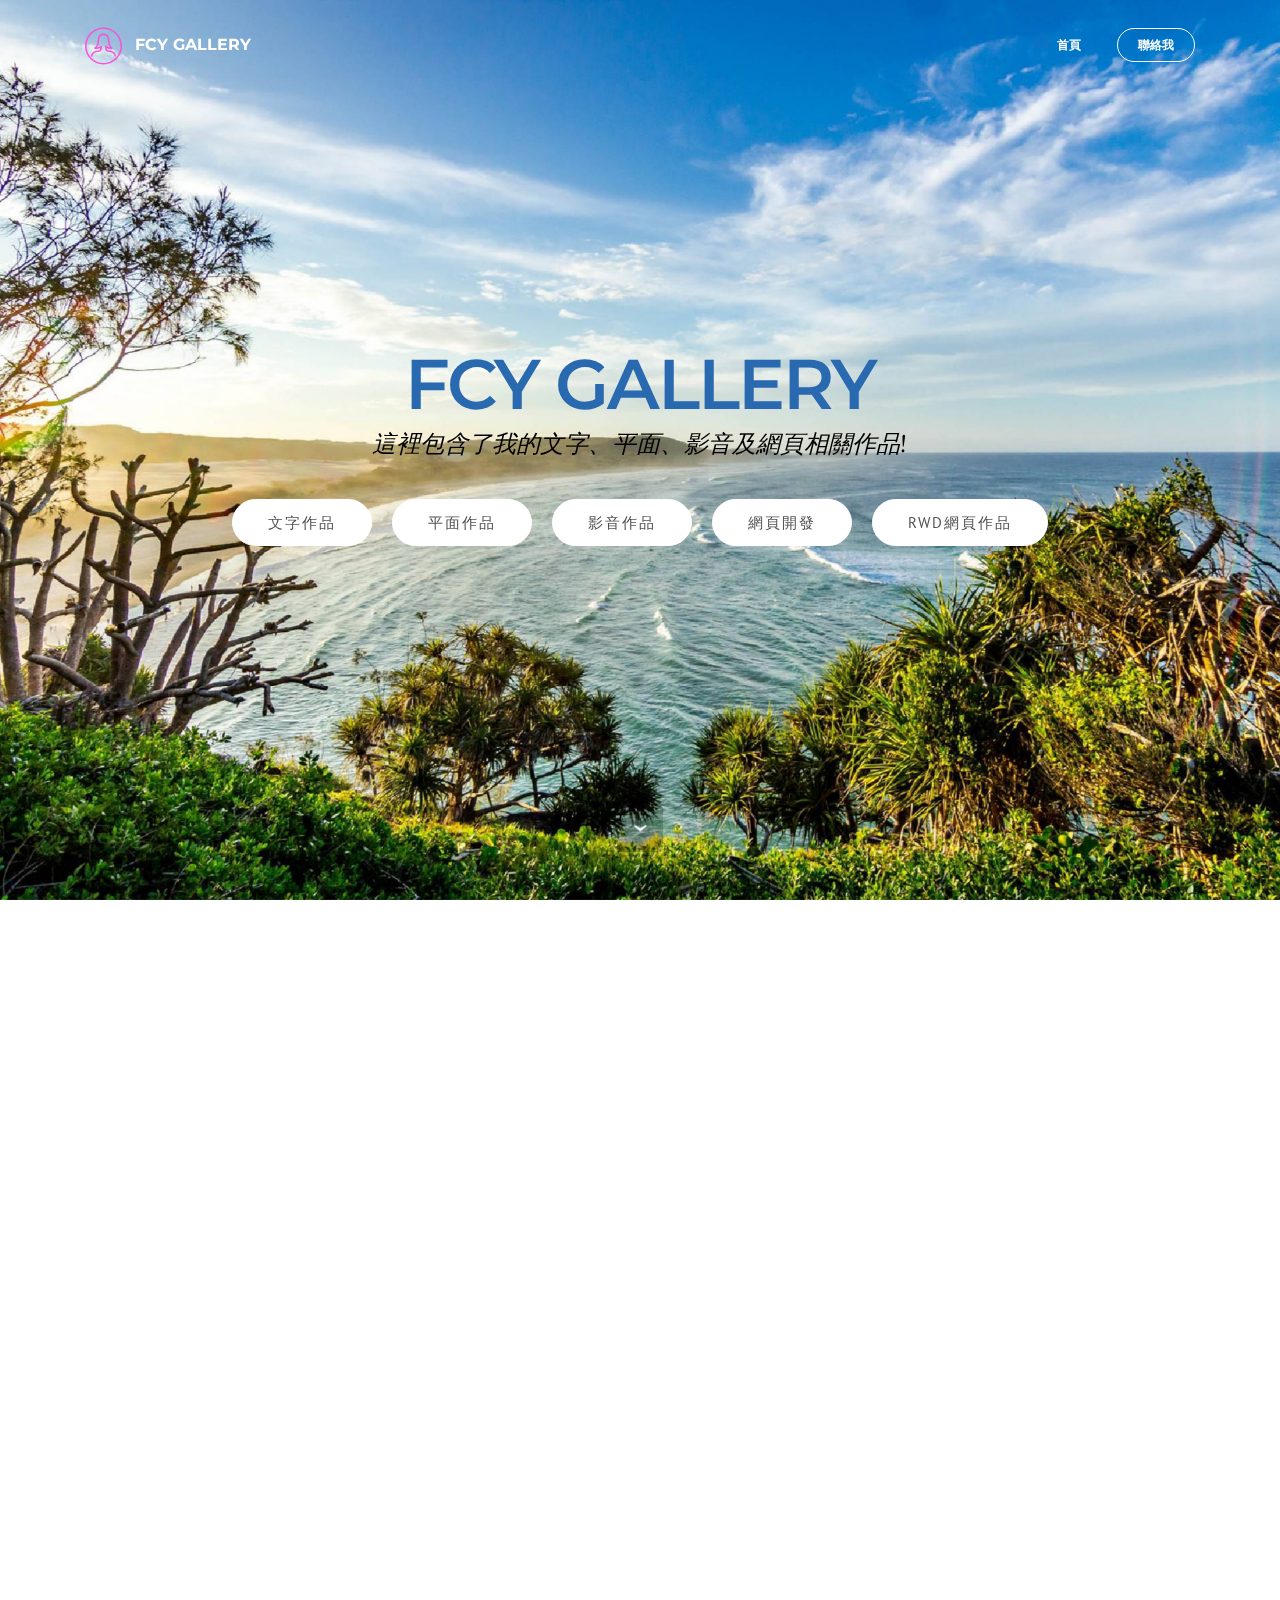
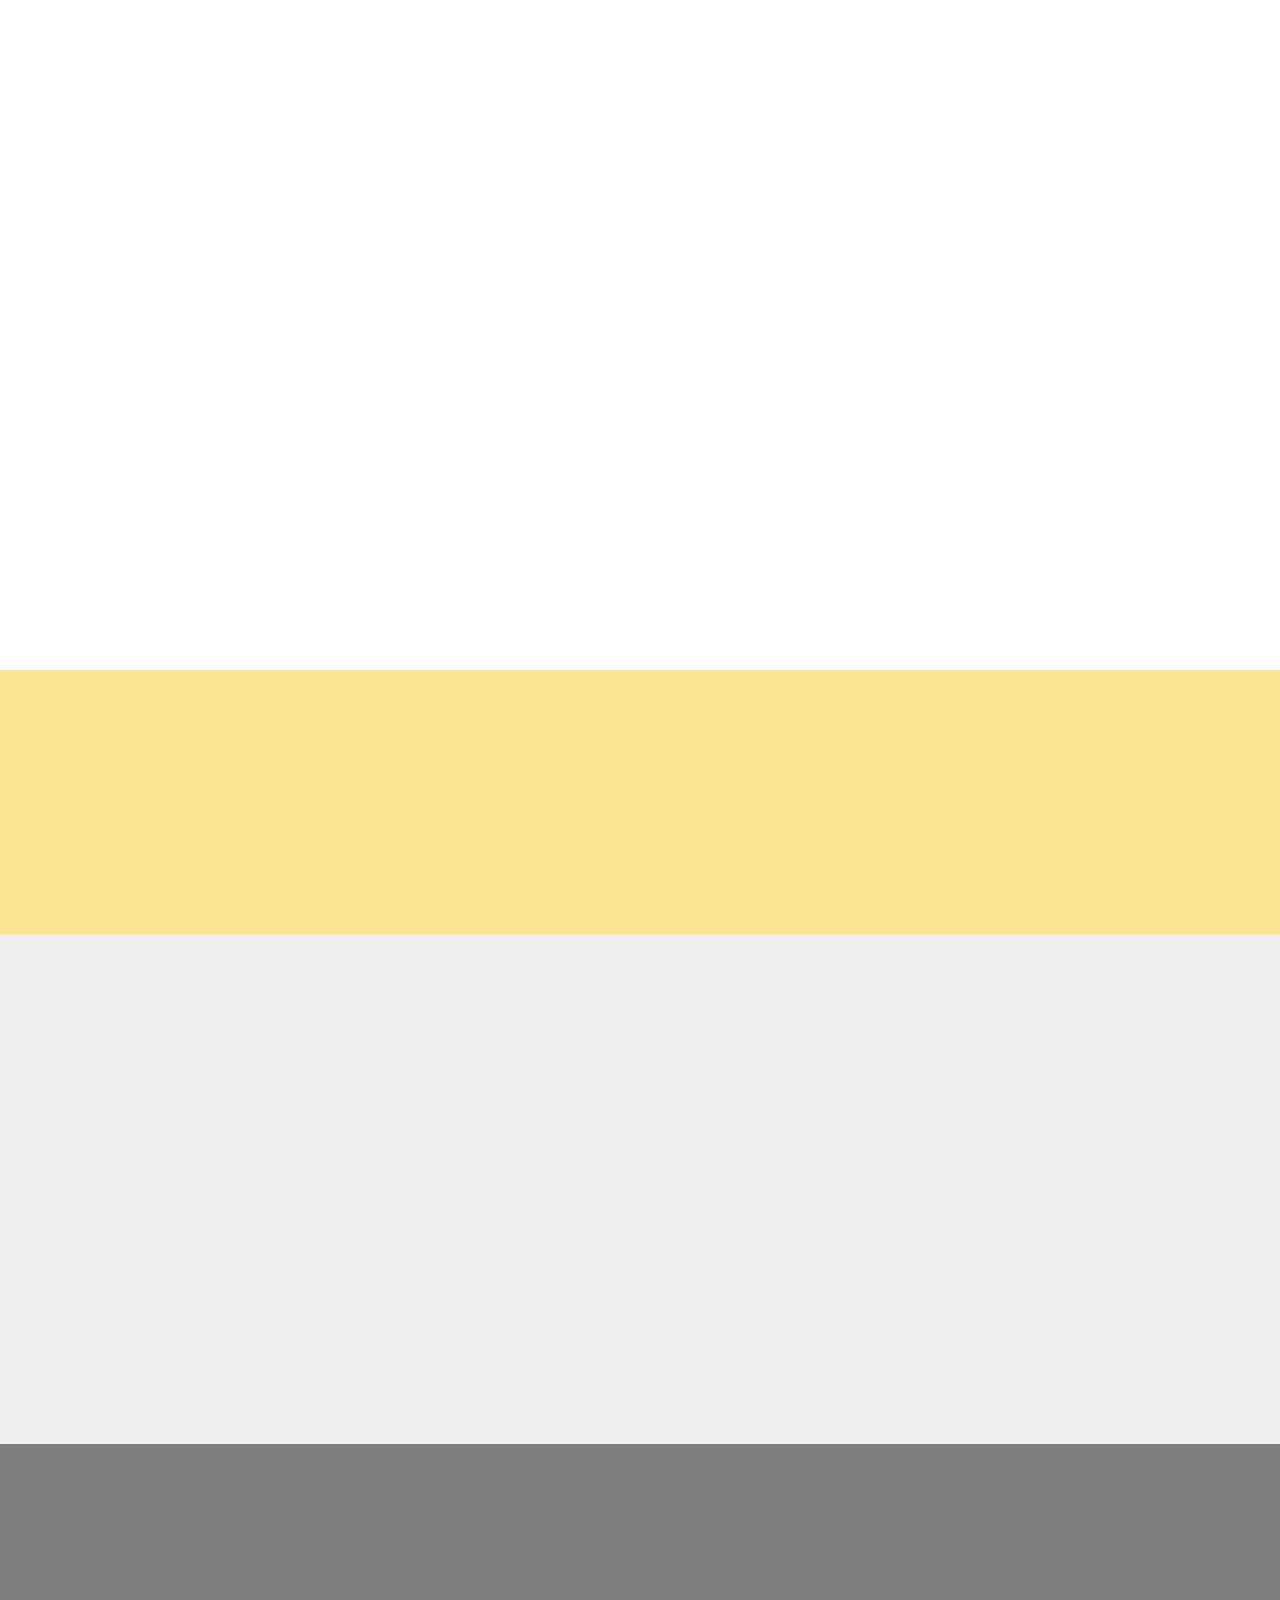
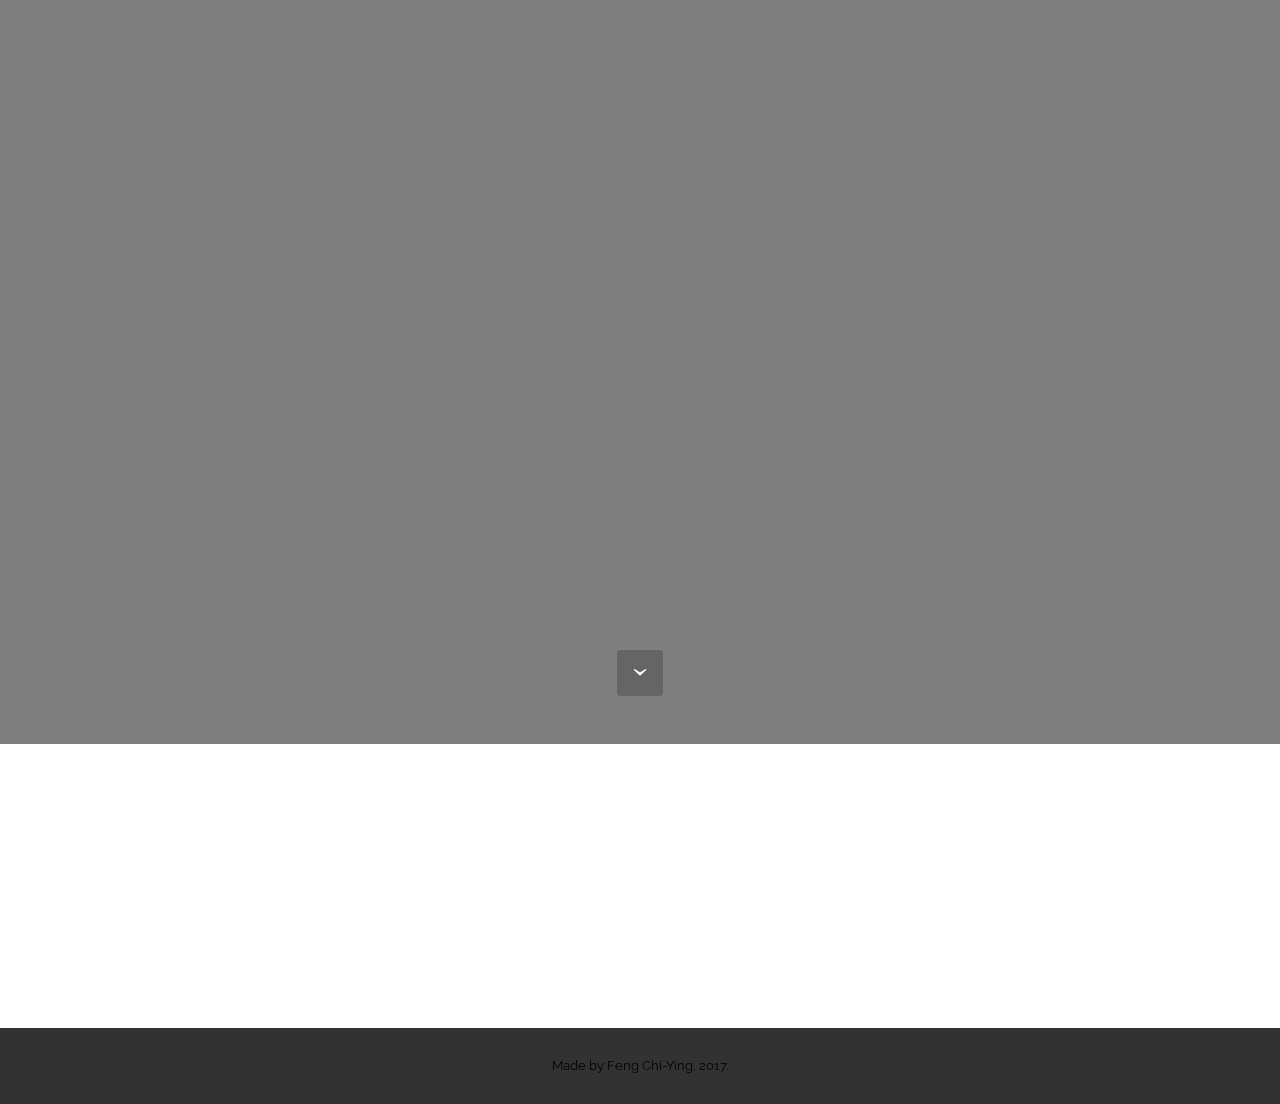
<file: index.html>
<!DOCTYPE html>
<html>
<head>
  <!-- Site made with Mobirise Website Builder v3.12.1, https://mobirise.com -->
  <meta charset="UTF-8">
  <meta http-equiv="X-UA-Compatible" content="IE=edge">
  <meta name="generator" content="Mobirise v3.12.1, mobirise.com">
  <meta name="viewport" content="width=device-width, initial-scale=1">
  <link rel="shortcut icon" href="assets/images/imag0545-128x96.png" type="image/x-icon">
  <meta name="description" content="FCY GALLERY">
  <title>FCY GALLERY</title>
  <link rel="stylesheet" href="https://fonts.googleapis.com/css?family=Lora:400,700,400italic,700italic&amp;subset=latin">
  <link rel="stylesheet" href="https://fonts.googleapis.com/css?family=Montserrat:400,700">
  <link rel="stylesheet" href="https://fonts.googleapis.com/css?family=Raleway:100,100i,200,200i,300,300i,400,400i,500,500i,600,600i,700,700i,800,800i,900,900i">
  <link rel="stylesheet" href="assets/bootstrap-material-design-font/css/material.css">
  <link rel="stylesheet" href="assets/web/assets/mobirise-icons/mobirise-icons.css">
  <link rel="stylesheet" href="assets/et-line-font-plugin/style.css">
  <link rel="stylesheet" href="assets/tether/tether.min.css">
  <link rel="stylesheet" href="assets/bootstrap/css/bootstrap.min.css">
  <link rel="stylesheet" href="assets/dropdown/css/style.css">
  <link rel="stylesheet" href="assets/animate.css/animate.min.css">
  <link rel="stylesheet" href="assets/socicon/css/styles.css">
  <link rel="stylesheet" href="assets/theme/css/style.css">
  <link rel="stylesheet" href="assets/mobirise/css/mbr-additional.css" type="text/css">
  
  
  
</head>
<body>
<section id="menu-0">

    <nav class="navbar navbar-dropdown bg-color transparent navbar-fixed-top">
        <div class="container">

            <div class="mbr-table">
                <div class="mbr-table-cell">

                    <div class="navbar-brand">
                        <span class="navbar-logo"><span class="mbri-user2 mbr-iconfont mbr-iconfont-menu" style="color: rgb(249, 82, 219);"></span></span>
                        <a class="navbar-caption" href="index.html">FCY GALLERY</a>
                    </div>

                </div>
                <div class="mbr-table-cell">

                    <button class="navbar-toggler pull-xs-right hidden-md-up" type="button" data-toggle="collapse" data-target="#exCollapsingNavbar">
                        <div class="hamburger-icon"></div>
                    </button>

                    <ul class="nav-dropdown collapse pull-xs-right nav navbar-nav navbar-toggleable-sm" id="exCollapsingNavbar"><li class="nav-item"><a class="nav-link link" href="#top"><span class="mbri-home mbr-iconfont mbr-iconfont-btn" style="color: rgb(41, 105, 176);"></span>首頁</a></li><li class="nav-item nav-btn"><a class="nav-link btn btn-white btn-white-outline" href="index.html#social-buttons3-n">聯絡我</a></li></ul>
                    <button hidden="" class="navbar-toggler navbar-close" type="button" data-toggle="collapse" data-target="#exCollapsingNavbar">
                        <div class="close-icon"></div>
                    </button>

                </div>
            </div>

        </div>
    </nav>

</section>

<section class="engine"><a rel="external" href="https://mobirise.com">Mobirise</a></section><section class="mbr-section mbr-section-hero mbr-section-full mbr-parallax-background mbr-section-with-arrow" id="header1-1" style="background-image: url(assets/images/mbr-2000x1333.jpg);">

    

    <div class="mbr-table-cell">

        <div class="container">
            <div class="row">
                <div class="mbr-section col-md-10 col-md-offset-1 text-xs-center">

                    <h1 class="mbr-section-title display-1">FCY GALLERY</h1>
                    <p class="mbr-section-lead lead">這裡包含了我的文字、平面、影音及網頁相關作品!</p>
                    <div class="mbr-section-btn"><a class="btn btn-lg btn-white" href="index.html#msg-box1-h">文字作品</a> <a class="btn btn-lg btn-white" href="index.html#features6-5">平面作品</a> <a class="btn btn-lg btn-white" href="index.html#header4-0">影音作品</a> <a class="btn btn-lg btn-white" href="index.html#features3-j">網頁開發</a> <a class="btn btn-lg btn-white" href="index.html#features3-j">RWD網頁作品</a>  </div>
                </div>
            </div>
        </div>
    </div>

    <div class="mbr-arrow mbr-arrow-floating" aria-hidden="true"><a href="#footer1-2"><i class="mbr-arrow-icon"></i></a></div>

</section>

<section class="mbr-section mbr-section__container" id="image2-f" style="background-color: rgb(255, 255, 255); padding-top: 80px; padding-bottom: 80px;">
    <div class="container">
        <div class="row">
            <div class="col-xs-12">
                <figure class="mbr-figure">
                    <div><img src="assets/images/image1.jpg"></div>

                    <figcaption class="mbr-figure-caption mbr-figure-caption-over">
                        <div class="container">我曾經策劃過聊天軟體、投資公司及科技公司的官網內容與風格，期待有機會能與您分享!</div>
                    </figcaption>

                </figure>
            </div>
        </div>
    </div>
</section>

<section class="mbr-cards mbr-section mbr-section-nopadding" id="features3-j" style="background-color: rgb(255, 255, 255);">

    

    <div class="mbr-cards-row row">
        <div class="mbr-cards-col col-xs-12 col-lg-4" style="padding-top: 80px; padding-bottom: 80px;">
            <div class="container">
              <div class="card cart-block">
                  <div class="card-img"><img src="assets/images/mbr-600x400.jpg" class="card-img-top"></div>
                  <div class="card-block">
                    <h4 class="card-title">系統運作流程規劃</h4>
                    <h5 class="card-subtitle"><span style="font-size: 0.875rem; line-height: 1.7857;">利用UML Diagram，規劃公司旗下出租公寓品牌營運系統流程。</span><br></h5>
                    
                    <div class="card-btn"><a href="https://drive.google.com/open?id=0B_rKQjbH-xNla2ZIdVZOdUpGaG8" class="btn btn-primary" target="_blank">瀏覽</a></div>
                    </div>
                </div>
            </div>
        </div>
        <div class="mbr-cards-col col-xs-12 col-lg-4" style="padding-top: 80px; padding-bottom: 80px;">
            <div class="container">
                <div class="card cart-block">
                    <div class="card-img"><img src="assets/images/mbr-1-600x400.jpg" class="card-img-top"></div>
                    <div class="card-block">
                        <h4 class="card-title">軟體功能規劃</h4>
                        <h5 class="card-subtitle">利用UML Diagram，仔細考量每個功能的細節。</h5>
                        
                        <div class="card-btn"><a href="https://drive.google.com/open?id=0B_rKQjbH-xNlTnVwRDl6b1ZMNHc" class="btn btn-primary" target="_blank">瀏覽</a></div>
                    </div>
                </div>
            </div>
        </div>
        <div class="mbr-cards-col col-xs-12 col-lg-4" style="padding-top: 80px; padding-bottom: 80px;">
            <div class="container">
                <div class="card cart-block">
                    <div class="card-img"><img src="assets/images/coworkers.jpg" class="card-img-top"></div>
                    <div class="card-block">
                        <h4 class="card-title"><font color="#000000">RWD網頁作品</font></h4>
                        <h5 class="card-subtitle"><font color="#000000">曾為公司網站設計適宜各種螢幕尺寸的響應式網頁。</font></h5>
                        
                        <div class="card-btn"><a href="https://fongyuinvest.com/" class="btn btn-primary" target="_blank">投資公司</a> <a href="https://www.9thflr.com/" class="btn btn-primary" target="_blank">科技公司</a></div>
                    </div>
                </div>
            </div>
        </div>
        
        
        
    </div>
</section>

<section class="mbr-info mbr-info-extra mbr-section mbr-section-md-padding" id="msg-box1-h" style="background-color: rgb(250, 230, 146); padding-top: 90px; padding-bottom: 90px;">

    
    <div class="container">
        <div class="row">


            


            <div class="mbr-table-md-up">
                <div class="mbr-table-cell mbr-right-padding-md-up col-md-8 text-xs-center text-md-left">
                    <h2 class="mbr-info-subtitle mbr-section-subtitle"><font color="#000000">採訪新聞稿/雜誌/品牌營運企劃書</font></h2>
                    <h3 class="mbr-info-title mbr-section-title display-2">文字作品集</h3>
                </div>

                <div class="mbr-table-cell col-md-4">
                    <div class="text-xs-center"><a class="btn btn-secondary" href="writing.html" target="_blank"><span class="mbri-right mbr-iconfont mbr-iconfont-btn"></span>前往</a></div>
                </div>
            </div>


        </div>
    </div>
</section>

<section class="mbr-cards mbr-section mbr-section-nopadding" id="features6-5" style="background-color: rgb(239, 239, 239);">

    

    <div class="mbr-cards-row row">
        <div class="mbr-cards-col col-xs-12 col-lg-3" style="padding-top: 80px; padding-bottom: 80px;">
            <div class="container">
              <div class="card cart-block">
                  <div class="card-img"><a href="writing.html" target="_blank" class="mbri-magic-stick mbr-iconfont mbr-iconfont-features3" style="color: rgb(250, 197, 28);"></a></div>
                  <div class="card-block">
                    <h4 class="card-title">公司與品牌logo設計</h4>
                    
                    <p class="card-text">依據公司或品牌的形象及理念，設計出各式風格的logo。</p>
                    <div class="card-btn"><a href="https://drive.google.com/drive/folders/0B_rKQjbH-xNlVnduNVcyRGt1eTA?usp=sharing" class="btn btn-secondary" target="_blank">前往<br></a></div>
                    </div>
                </div>
            </div>
        </div>
        <div class="mbr-cards-col col-xs-12 col-lg-3" style="padding-top: 80px; padding-bottom: 80px;">
            <div class="container">
                <div class="card cart-block">
                    <div class="card-img"><a href="https://mobirise.com" class="mbri-edit mbr-iconfont mbr-iconfont-features3" style="color: rgb(250, 197, 28);"></a></div>
                    <div class="card-block">
                        <h4 class="card-title">小卡與表單設計</h4>
                        
                        <p class="card-text"><font color="#000000">各種大小樣式的小卡與表單。</font><br><font color="#000000"><br></font></p>
                        <div class="card-btn"><a href="https://drive.google.com/open?id=0B_rKQjbH-xNlbzFVVWx5c1dMTms" class="btn btn-secondary" target="_blank">前往</a></div>
                    </div>
                </div>
            </div>
        </div>
        <div class="mbr-cards-col col-xs-12 col-lg-3" style="padding-top: 80px; padding-bottom: 80px;">
            <div class="container">
                <div class="card cart-block">
                    <div class="card-img"><a href="https://mobirise.com" class="etl-icon icon-book-open mbr-iconfont mbr-iconfont-features3" style="color: rgb(250, 197, 28);"></a></div>
                    <div class="card-block">
                        <h4 class="card-title">雜誌編採</h4>
                        
                        <p class="card-text"><font color="#000000">親自完成從採訪、拍攝、版面規劃、排版至輸出!</font></p>
                        <div class="card-btn"><a href="https://drive.google.com/open?id=0B_rKQjbH-xNlR3I4OFhMRFFmTVE" class="btn btn-secondary" target="_blank">前往</a></div>
                    </div>
                </div>
            </div>
        </div>
        <div class="mbr-cards-col col-xs-12 col-lg-3" style="padding-top: 80px; padding-bottom: 80px;">
            <div class="container">
                <div class="card cart-block">
                    <div class="card-img"><a href="https://mobirise.com" class="etl-icon icon-puzzle mbr-iconfont mbr-iconfont-features3" style="color: rgb(250, 197, 28);"></a></div>
                    <div class="card-block">
                        <h4 class="card-title">品牌介紹手札</h4>
                        
                        <p class="card-text">透過走訪店家、拍攝、撰寫及版面規劃，為品牌塑造形象。</p>
                        <div class="card-btn"><a href="https://drive.google.com/open?id=0B_rKQjbH-xNlSzQ3S3JHN01fME0" class="btn btn-secondary" target="_blank">前往</a></div>
                    </div>
                </div>
            </div>
        </div>
        
        
    </div>
</section>

<section class="mbr-section mbr-section-hero mbr-section-full mbr-section-with-arrow" id="header4-0" data-bg-video="https://www.youtube.com/embed/uNCr7NdOJgw?rel=0&amp;amp;showinfo=0&amp;autoplay=0&amp;loop=0">

    <div class="mbr-overlay" style="opacity: 0.5; background-color: rgb(0, 0, 0);"></div>

    <div class="mbr-table-cell">

        <div class="container">
            <div class="row">
                <div class="mbr-section col-md-10 col-md-offset-2 text-xs-right">

                    <h1 class="mbr-section-title display-1">採訪影音新聞</h1>
                    <p class="mbr-section-lead lead">集結過往採訪過的新聞影片，其中更有兩則榮獲公視新聞採用播出。</p>
                    <div class="mbr-section-btn"><a class="btn btn-lg btn-secondary" href="開始於2&quot;11)http://www.peopo.org/news/240685" target="_blank">竹圍體驗綠生活(開始於2"11)<br></a>  <a class="btn btn-lg btn-secondary" href="http://60-199-249-8.static.tfn.net.tw/news/236619" target="_blank">宋江陣場地規劃欠周全</a> <a class="btn btn-lg btn-secondary" href="https://youtu.be/OeALoXtnJXM" target="_blank">昆蟲菜挑戰味蕾</a> </div>
                </div>
            </div>
        </div>
    </div>

    <div class="mbr-arrow mbr-arrow-floating" aria-hidden="true"><a href="#social-buttons3-n"><i class="mbr-arrow-icon"></i></a></div>

</section>

<section class="mbr-section mbr-section-md-padding mbr-parallax-background" id="social-buttons3-n" style="background-image: url(assets/images/jumbotron.jpg); padding-top: 90px; padding-bottom: 90px;">
    
    <div class="container">
        <div class="row">
            <div class="col-md-8 col-md-offset-2 text-xs-center">
                <h3 class="mbr-section-title display-2">聯絡我<div>cyfengw@gmail.com</div></h3>
                <div>

                  <div class="mbr-social-likes" data-counters="false">
                    
                    
                    
                    
                    
                  </div>

                </div>
            </div>
        </div>
    </div>
</section>

<footer class="mbr-small-footer mbr-section mbr-section-nopadding" id="footer1-2" style="background-color: rgb(50, 50, 50); padding-top: 1.75rem; padding-bottom: 1.75rem;">
    
    <div class="container">
        <p class="text-xs-center"><font color="#000000">Made by Feng Chi-Ying, 2017.</font></p>
    </div>
</footer>


  <script src="assets/web/assets/jquery/jquery.min.js"></script>
  <script src="assets/tether/tether.min.js"></script>
  <script src="assets/bootstrap/js/bootstrap.min.js"></script>
  <script src="assets/smooth-scroll/smooth-scroll.js"></script>
  <script src="assets/dropdown/js/script.min.js"></script>
  <script src="assets/touch-swipe/jquery.touch-swipe.min.js"></script>
  <script src="assets/viewport-checker/jquery.viewportchecker.js"></script>
  <script src="assets/jarallax/jarallax.js"></script>
  <script src="assets/jquery-mb-ytplayer/jquery.mb.ytplayer.min.js"></script>
  <script src="assets/social-likes/social-likes.js"></script>
  <script src="assets/theme/js/script.js"></script>
  
  
  <input name="animation" type="hidden">
   <div id="scrollToTop" class="scrollToTop mbr-arrow-up"><a style="text-align: center;"><i class="mbr-arrow-up-icon"></i></a></div>
  </body>
</html>
</file>
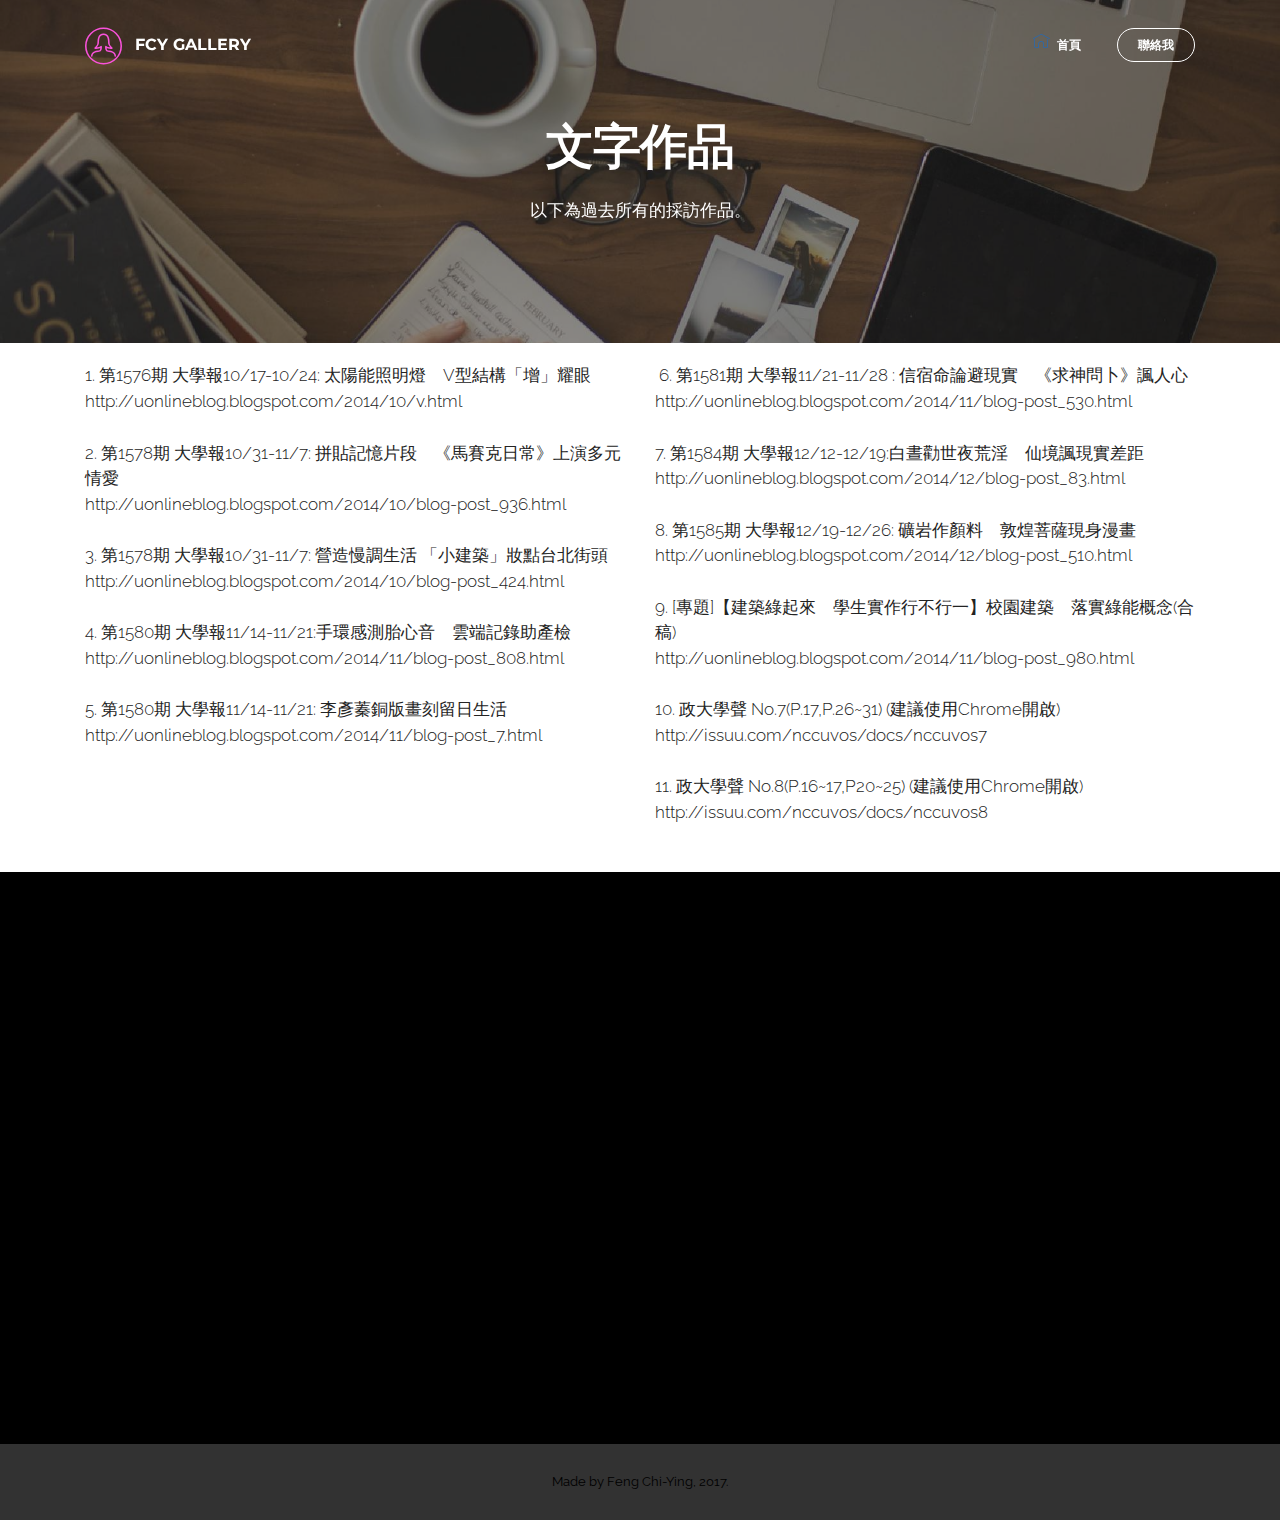
<file: writing.html>
<!DOCTYPE html>
<html>
<head>
  <!-- Site made with Mobirise Website Builder v3.12.1, https://mobirise.com -->
  <meta charset="UTF-8">
  <meta http-equiv="X-UA-Compatible" content="IE=edge">
  <meta name="generator" content="Mobirise v3.12.1, mobirise.com">
  <meta name="viewport" content="width=device-width, initial-scale=1">
  <link rel="shortcut icon" href="assets/images/imag0545-128x96.png" type="image/x-icon">
  <meta name="description" content="文字作品">
  <title>文字作品</title>
  <link rel="stylesheet" href="https://fonts.googleapis.com/css?family=Lora:400,700,400italic,700italic&amp;subset=latin">
  <link rel="stylesheet" href="https://fonts.googleapis.com/css?family=Montserrat:400,700">
  <link rel="stylesheet" href="https://fonts.googleapis.com/css?family=Raleway:100,100i,200,200i,300,300i,400,400i,500,500i,600,600i,700,700i,800,800i,900,900i">
  <link rel="stylesheet" href="assets/bootstrap-material-design-font/css/material.css">
  <link rel="stylesheet" href="assets/web/assets/mobirise-icons/mobirise-icons.css">
  <link rel="stylesheet" href="assets/tether/tether.min.css">
  <link rel="stylesheet" href="assets/bootstrap/css/bootstrap.min.css">
  <link rel="stylesheet" href="assets/animate.css/animate.min.css">
  <link rel="stylesheet" href="assets/dropdown/css/style.css">
  <link rel="stylesheet" href="assets/theme/css/style.css">
  <link rel="stylesheet" href="assets/mobirise/css/mbr-additional.css" type="text/css">
  
  
  
</head>
<body>
<section id="menu-6">

    <nav class="navbar navbar-dropdown bg-color transparent navbar-fixed-top">
        <div class="container">

            <div class="mbr-table">
                <div class="mbr-table-cell">

                    <div class="navbar-brand">
                        <span class="navbar-logo"><span class="mbri-user2 mbr-iconfont mbr-iconfont-menu" style="color: rgb(249, 82, 219);"></span></span>
                        <a class="navbar-caption" href="index.html#header1-1">FCY GALLERY</a>
                    </div>

                </div>
                <div class="mbr-table-cell">

                    <button class="navbar-toggler pull-xs-right hidden-md-up" type="button" data-toggle="collapse" data-target="#exCollapsingNavbar">
                        <div class="hamburger-icon"></div>
                    </button>

                    <ul class="nav-dropdown collapse pull-xs-right nav navbar-nav navbar-toggleable-sm" id="exCollapsingNavbar"><li class="nav-item"><a class="nav-link link" href="#top"><span class="mbri-home mbr-iconfont mbr-iconfont-btn" style="color: rgb(41, 105, 176);"></span>首頁</a></li><li class="nav-item nav-btn"><a class="nav-link btn btn-white btn-white-outline" href="index.html#social-buttons3-n">聯絡我</a></li></ul>
                    <button hidden="" class="navbar-toggler navbar-close" type="button" data-toggle="collapse" data-target="#exCollapsingNavbar">
                        <div class="close-icon"></div>
                    </button>

                </div>
            </div>

        </div>
    </nav>

</section>

<section class="engine"><a rel="external" href="https://mobirise.com">https://mobirise.com/</a></section><section class="mbr-section article mbr-parallax-background mbr-after-navbar" id="msg-box8-9" style="background-image: url(assets/images/mbr-1-2000x1333.jpg); padding-top: 120px; padding-bottom: 120px;">

    <div class="mbr-overlay" style="opacity: 0.5; background-color: rgb(34, 34, 34);">
    </div>
    <div class="container">
        <div class="row">
            <div class="col-md-8 col-md-offset-2 text-xs-center">
                <h3 class="mbr-section-title display-2">文字作品</h3>
                <div class="lead"><p>以下為過去所有的採訪作品。</p></div>
                
            </div>
        </div>
    </div>

</section>

<section class="mbr-section article mbr-section__container" id="content6-d" style="background-color: rgb(255, 255, 255); padding-top: 20px; padding-bottom: 20px;">

    <div class="container">
        <div class="row">
            <div class="col-xs-12 col-md-6 lead"><p><span style="font-size: 1.07rem; line-height: 1.5;">1.  	第1576期 大學報10/17-10/24: 太陽能照明燈　V型結構「增」耀眼</span><br></p><p>http://uonlineblog.blogspot.com/2014/10/v.html</p><p><br></p><p>2.  	第1578期 大學報10/31-11/7: 拼貼記憶片段　《馬賽克日常》上演多元情愛</p><p>http://uonlineblog.blogspot.com/2014/10/blog-post_936.html</p><p><br></p><p>3.  	第1578期 大學報10/31-11/7: 營造慢調生活 「小建築」妝點台北街頭&nbsp;</p><p>http://uonlineblog.blogspot.com/2014/10/blog-post_424.html</p><p><br></p><p>4.  	第1580期 大學報11/14-11/21:手環感測胎心音　雲端記錄助產檢</p><p>http://uonlineblog.blogspot.com/2014/11/blog-post_808.html</p><p><br></p><p>5.      第1580期 大學報11/14-11/21: 李彥蓁銅版畫刻留日生活&nbsp;</p><p>http://uonlineblog.blogspot.com/2014/11/blog-post_7.html</p><p><br></p></div>
            <div class="col-xs-12 col-md-6 lead"><p><span style="font-size: 1.07rem; line-height: 1.5;">&nbsp;6</span><span style="font-size: 1.07rem; line-height: 1.5;">.  	第1581期 大學報11/21-11/28 : 信宿命論避現實　《求神問卜》諷人心&nbsp;</span></p><p>http://uonlineblog.blogspot.com/2014/11/blog-post_530.html</p><p>&nbsp;</p><p>7.   第1584期 大學報12/12-12/19:白晝勸世夜荒淫　仙境諷現實差距</p><p>http://uonlineblog.blogspot.com/2014/12/blog-post_83.html</p><p><br></p><p>8.   第1585期 大學報12/19-12/26: 礦岩作顏料　敦煌菩薩現身漫畫</p><p>http://uonlineblog.blogspot.com/2014/12/blog-post_510.html</p><p><br></p><p>9. [專題]【建築綠起來　學生實作行不行一】校園建築　落實綠能概念(合稿)</p><p>http://uonlineblog.blogspot.com/2014/11/blog-post_980.html</p><p><br></p><p>10.   政大學聲 No.7(P.17,P.26~31) (建議使用Chrome開啟)</p><p>http://issuu.com/nccuvos/docs/nccuvos7</p><p><br></p><p>11.   政大學聲 No.8(P.16~17,P20~25) (建議使用Chrome開啟)</p><p>http://issuu.com/nccuvos/docs/nccuvos8</p><p><br></p></div>
        </div>
    </div>

</section>

<section class="mbr-section" id="msg-box6-q" style="background-color: rgb(0, 0, 0); padding-top: 120px; padding-bottom: 120px;">

    
    <div class="container">
        <div class="row">
            <div class="mbr-table-md-up">

              <div class="mbr-table-cell mbr-right-padding-md-up mbr-valign-top col-md-7 image-size" style="width: 50%;">
                  <div class="mbr-figure"><img src="assets/images/mbr-1400x933.jpg"></div>
              </div>

              


              <div class="mbr-table-cell col-md-5 text-xs-center text-md-left content-size">
                  <h3 class="mbr-section-title display-2">IF &nbsp;YOU LIKE <br>THE &nbsp;ARTICLES ABOVE......&nbsp;</h3>
                  <div class="lead">

                    <p>希望有機會能與您分享不及備載的更多作品!</p>

                  </div>

                  
              </div>


              

            </div>
        </div>
    </div>

</section>

<footer class="mbr-small-footer mbr-section mbr-section-nopadding" id="footer1-7" style="background-color: rgb(50, 50, 50); padding-top: 1.75rem; padding-bottom: 1.75rem;">
    
    <div class="container">
        <p class="text-xs-center"><font color="#000000">Made by Feng Chi-Ying, 2017.</font></p>
    </div>
</footer>


  <script src="assets/web/assets/jquery/jquery.min.js"></script>
  <script src="assets/tether/tether.min.js"></script>
  <script src="assets/bootstrap/js/bootstrap.min.js"></script>
  <script src="assets/smooth-scroll/smooth-scroll.js"></script>
  <script src="assets/jarallax/jarallax.js"></script>
  <script src="assets/viewport-checker/jquery.viewportchecker.js"></script>
  <script src="assets/dropdown/js/script.min.js"></script>
  <script src="assets/touch-swipe/jquery.touch-swipe.min.js"></script>
  <script src="assets/theme/js/script.js"></script>
  
  
  <input name="animation" type="hidden">
   <div id="scrollToTop" class="scrollToTop mbr-arrow-up"><a style="text-align: center;"><i class="mbr-arrow-up-icon"></i></a></div>
  </body>
</html>
</file>
<file: assets/bootstrap-material-design-font/css/material.css>
@font-face {
  font-family: 'Material-Design-Icons';
  src: url('../fonts/Material-Design-Icons.eot?3ocs8m');
  src: url('../fonts/Material-Design-Icons.eot?#iefix3ocs8m') format('embedded-opentype'), url('../fonts/Material-Design-Icons.woff?3ocs8m') format('woff'), url('../fonts/Material-Design-Icons.ttf?3ocs8m') format('truetype'), url('../fonts/Material-Design-Icons.svg?3ocs8m#Material-Design-Icons') format('svg');
  font-weight: normal;
  font-style: normal;
}
[class^="mdi-"],
[class*="mdi-"] {
  speak: none;
  display: inline-block;
  font-style: normal;
  font-variant:normal;
  font-weight:normal;
  /*font-size:24px;*/
  line-height:1;
  font-family:'Material-Design-Icons' !important;
  text-rendering: auto;
  
  -webkit-font-smoothing: antialiased;
  -moz-osx-font-smoothing: grayscale;
  -webkit-transform: translate(0, 0);
      -ms-transform: translate(0, 0);
          transform: translate(0, 0);
}
[class^="mdi-"]:before,
[class*="mdi-"]:before {
  display: inline-block;
  speak: none;
  text-decoration: inherit;
}
[class^="mdi-"].pull-left,
[class*="mdi-"].pull-left {
  margin-right: .3em;
}
[class^="mdi-"].pull-right,
[class*="mdi-"].pull-right {
  margin-left: .3em;
}
[class^="mdi-"].mdi-lg:before,
[class*="mdi-"].mdi-lg:before,
[class^="mdi-"].mdi-lg:after,
[class*="mdi-"].mdi-lg:after {
  font-size: 1.33333333em;
  line-height: 0.75em;
  vertical-align: -15%;
}
[class^="mdi-"].mdi-2x:before,
[class*="mdi-"].mdi-2x:before,
[class^="mdi-"].mdi-2x:after,
[class*="mdi-"].mdi-2x:after {
  font-size: 2em;
}
[class^="mdi-"].mdi-3x:before,
[class*="mdi-"].mdi-3x:before,
[class^="mdi-"].mdi-3x:after,
[class*="mdi-"].mdi-3x:after {
  font-size: 3em;
}
[class^="mdi-"].mdi-4x:before,
[class*="mdi-"].mdi-4x:before,
[class^="mdi-"].mdi-4x:after,
[class*="mdi-"].mdi-4x:after {
  font-size: 4em;
}
[class^="mdi-"].mdi-5x:before,
[class*="mdi-"].mdi-5x:before,
[class^="mdi-"].mdi-5x:after,
[class*="mdi-"].mdi-5x:after {
  font-size: 5em;
}
[class^="mdi-device-signal-cellular-"]:after,
[class^="mdi-device-battery-"]:after,
[class^="mdi-device-battery-charging-"]:after,
[class^="mdi-device-signal-cellular-connected-no-internet-"]:after,
[class^="mdi-device-signal-wifi-"]:after,
[class^="mdi-device-signal-wifi-statusbar-not-connected"]:after,
.mdi-device-network-wifi:after {
  opacity: .3;
  position: absolute;
  left: 0;
  top: 0;
  z-index: 1;
  display: inline-block;
  speak: none;
  text-decoration: inherit;
}
[class^="mdi-device-signal-cellular-"]:after {
  content: "\e758";
}
[class^="mdi-device-battery-"]:after {
  content: "\e735";
}
[class^="mdi-device-battery-charging-"]:after {
  content: "\e733";
}
[class^="mdi-device-signal-cellular-connected-no-internet-"]:after {
  content: "\e75d";
}
[class^="mdi-device-signal-wifi-"]:after,
.mdi-device-network-wifi:after {
  content: "\e765";
}
[class^="mdi-device-signal-wifi-statusbasr-not-connected"]:after {
  content: "\e8f7";
}
.mdi-device-signal-cellular-off:after,
.mdi-device-signal-cellular-null:after,
.mdi-device-signal-cellular-no-sim:after,
.mdi-device-signal-wifi-off:after,
.mdi-device-signal-wifi-4-bar:after,
.mdi-device-signal-cellular-4-bar:after,
.mdi-device-battery-alert:after,
.mdi-device-signal-cellular-connected-no-internet-4-bar:after,
.mdi-device-battery-std:after,
.mdi-device-battery-full .mdi-device-battery-unknown:after {
  content: "";
}
.mdi-fw {
  width: 1.28571429em;
  text-align: center;
}
.mdi-ul {
  padding-left: 0;
  margin-left: 2.14285714em;
  list-style-type: none;
}
.mdi-ul > li {
  position: relative;
}
.mdi-li {
  position: absolute;
  left: -2.14285714em;
  width: 2.14285714em;
  top: 0.14285714em;
  text-align: center;
}
.mdi-li.mdi-lg {
  left: -1.85714286em;
}
.mdi-border {
  padding: .2em .25em .15em;
  border: solid 0.08em #eeeeee;
  border-radius: .1em;
}
.mdi-spin {
  -webkit-animation: mdi-spin 2s infinite linear;
  animation: mdi-spin 2s infinite linear;
  -webkit-transform-origin: 50% 50%;
  -ms-transform-origin: 50% 50%;
      transform-origin: 50% 50%;
}
.mdi-pulse {
  -webkit-animation: mdi-spin 1s steps(8) infinite;
  animation: mdi-spin 1s steps(8) infinite;
  -webkit-transform-origin: 50% 50%;
  -ms-transform-origin: 50% 50%;
      transform-origin: 50% 50%;
}
@-webkit-keyframes mdi-spin {
  0% {
    -webkit-transform: rotate(0deg);
    transform: rotate(0deg);
  }
  100% {
    -webkit-transform: rotate(359deg);
    transform: rotate(359deg);
  }
}
@keyframes mdi-spin {
  0% {
    -webkit-transform: rotate(0deg);
    transform: rotate(0deg);
  }
  100% {
    -webkit-transform: rotate(359deg);
    transform: rotate(359deg);
  }
}
.mdi-rotate-90 {
  filter: progid:DXImageTransform.Microsoft.BasicImage(rotation=1);
  -webkit-transform: rotate(90deg);
  -ms-transform: rotate(90deg);
  transform: rotate(90deg);
}
.mdi-rotate-180 {
  filter: progid:DXImageTransform.Microsoft.BasicImage(rotation=2);
  -webkit-transform: rotate(180deg);
  -ms-transform: rotate(180deg);
  transform: rotate(180deg);
}
.mdi-rotate-270 {
  filter: progid:DXImageTransform.Microsoft.BasicImage(rotation=3);
  -webkit-transform: rotate(270deg);
  -ms-transform: rotate(270deg);
  transform: rotate(270deg);
}
.mdi-flip-horizontal {
  filter: progid:DXImageTransform.Microsoft.BasicImage(rotation=0, mirror=1);
  -webkit-transform: scale(-1, 1);
  -ms-transform: scale(-1, 1);
  transform: scale(-1, 1);
}
.mdi-flip-vertical {
  filter: progid:DXImageTransform.Microsoft.BasicImage(rotation=2, mirror=1);
  -webkit-transform: scale(1, -1);
  -ms-transform: scale(1, -1);
  transform: scale(1, -1);
}
:root .mdi-rotate-90,
:root .mdi-rotate-180,
:root .mdi-rotate-270,
:root .mdi-flip-horizontal,
:root .mdi-flip-vertical {
  -webkit-filter: none;
          filter: none;
}
.mdi-stack {
  position: relative;
  display: inline-block;
  width: 2em;
  height: 2em;
  line-height: 2em;
  vertical-align: middle;
}
.mdi-stack-1x,
.mdi-stack-2x {
  position: absolute;
  left: 0;
  width: 100%;
  text-align: center;
}
.mdi-stack-1x {
  line-height: inherit;
}
.mdi-stack-2x {
  font-size: 2em;
}
.mdi-inverse {
  color: #ffffff;
}
/* Start Icons */
.mdi-action-3d-rotation:before {
  content: "\e600";
}
.mdi-action-accessibility:before {
  content: "\e601";
}
.mdi-action-account-balance-wallet:before {
  content: "\e602";
}
.mdi-action-account-balance:before {
  content: "\e603";
}
.mdi-action-account-box:before {
  content: "\e604";
}
.mdi-action-account-child:before {
  content: "\e605";
}
.mdi-action-account-circle:before {
  content: "\e606";
}
.mdi-action-add-shopping-cart:before {
  content: "\e607";
}
.mdi-action-alarm-add:before {
  content: "\e608";
}
.mdi-action-alarm-off:before {
  content: "\e609";
}
.mdi-action-alarm-on:before {
  content: "\e60a";
}
.mdi-action-alarm:before {
  content: "\e60b";
}
.mdi-action-android:before {
  content: "\e60c";
}
.mdi-action-announcement:before {
  content: "\e60d";
}
.mdi-action-aspect-ratio:before {
  content: "\e60e";
}
.mdi-action-assessment:before {
  content: "\e60f";
}
.mdi-action-assignment-ind:before {
  content: "\e610";
}
.mdi-action-assignment-late:before {
  content: "\e611";
}
.mdi-action-assignment-return:before {
  content: "\e612";
}
.mdi-action-assignment-returned:before {
  content: "\e613";
}
.mdi-action-assignment-turned-in:before {
  content: "\e614";
}
.mdi-action-assignment:before {
  content: "\e615";
}
.mdi-action-autorenew:before {
  content: "\e616";
}
.mdi-action-backup:before {
  content: "\e617";
}
.mdi-action-book:before {
  content: "\e618";
}
.mdi-action-bookmark-outline:before {
  content: "\e619";
}
.mdi-action-bookmark:before {
  content: "\e61a";
}
.mdi-action-bug-report:before {
  content: "\e61b";
}
.mdi-action-cached:before {
  content: "\e61c";
}
.mdi-action-check-circle:before {
  content: "\e61d";
}
.mdi-action-class:before {
  content: "\e61e";
}
.mdi-action-credit-card:before {
  content: "\e61f";
}
.mdi-action-dashboard:before {
  content: "\e620";
}
.mdi-action-delete:before {
  content: "\e621";
}
.mdi-action-description:before {
  content: "\e622";
}
.mdi-action-dns:before {
  content: "\e623";
}
.mdi-action-done-all:before {
  content: "\e624";
}
.mdi-action-done:before {
  content: "\e625";
}
.mdi-action-event:before {
  content: "\e626";
}
.mdi-action-exit-to-app:before {
  content: "\e627";
}
.mdi-action-explore:before {
  content: "\e628";
}
.mdi-action-extension:before {
  content: "\e629";
}
.mdi-action-face-unlock:before {
  content: "\e62a";
}
.mdi-action-favorite-outline:before {
  content: "\e62b";
}
.mdi-action-favorite:before {
  content: "\e62c";
}
.mdi-action-find-in-page:before {
  content: "\e62d";
}
.mdi-action-find-replace:before {
  content: "\e62e";
}
.mdi-action-flip-to-back:before {
  content: "\e62f";
}
.mdi-action-flip-to-front:before {
  content: "\e630";
}
.mdi-action-get-app:before {
  content: "\e631";
}
.mdi-action-grade:before {
  content: "\e632";
}
.mdi-action-group-work:before {
  content: "\e633";
}
.mdi-action-help:before {
  content: "\e634";
}
.mdi-action-highlight-remove:before {
  content: "\e635";
}
.mdi-action-history:before {
  content: "\e636";
}
.mdi-action-home:before {
  content: "\e637";
}
.mdi-action-https:before {
  content: "\e638";
}
.mdi-action-info-outline:before {
  content: "\e639";
}
.mdi-action-info:before {
  content: "\e63a";
}
.mdi-action-input:before {
  content: "\e63b";
}
.mdi-action-invert-colors:before {
  content: "\e63c";
}
.mdi-action-label-outline:before {
  content: "\e63d";
}
.mdi-action-label:before {
  content: "\e63e";
}
.mdi-action-language:before {
  content: "\e63f";
}
.mdi-action-launch:before {
  content: "\e640";
}
.mdi-action-list:before {
  content: "\e641";
}
.mdi-action-lock-open:before {
  content: "\e642";
}
.mdi-action-lock-outline:before {
  content: "\e643";
}
.mdi-action-lock:before {
  content: "\e644";
}
.mdi-action-loyalty:before {
  content: "\e645";
}
.mdi-action-markunread-mailbox:before {
  content: "\e646";
}
.mdi-action-note-add:before {
  content: "\e647";
}
.mdi-action-open-in-browser:before {
  content: "\e648";
}
.mdi-action-open-in-new:before {
  content: "\e649";
}
.mdi-action-open-with:before {
  content: "\e64a";
}
.mdi-action-pageview:before {
  content: "\e64b";
}
.mdi-action-payment:before {
  content: "\e64c";
}
.mdi-action-perm-camera-mic:before {
  content: "\e64d";
}
.mdi-action-perm-contact-cal:before {
  content: "\e64e";
}
.mdi-action-perm-data-setting:before {
  content: "\e64f";
}
.mdi-action-perm-device-info:before {
  content: "\e650";
}
.mdi-action-perm-identity:before {
  content: "\e651";
}
.mdi-action-perm-media:before {
  content: "\e652";
}
.mdi-action-perm-phone-msg:before {
  content: "\e653";
}
.mdi-action-perm-scan-wifi:before {
  content: "\e654";
}
.mdi-action-picture-in-picture:before {
  content: "\e655";
}
.mdi-action-polymer:before {
  content: "\e656";
}
.mdi-action-print:before {
  content: "\e657";
}
.mdi-action-query-builder:before {
  content: "\e658";
}
.mdi-action-question-answer:before {
  content: "\e659";
}
.mdi-action-receipt:before {
  content: "\e65a";
}
.mdi-action-redeem:before {
  content: "\e65b";
}
.mdi-action-reorder:before {
  content: "\e65c";
}
.mdi-action-report-problem:before {
  content: "\e65d";
}
.mdi-action-restore:before {
  content: "\e65e";
}
.mdi-action-room:before {
  content: "\e65f";
}
.mdi-action-schedule:before {
  content: "\e660";
}
.mdi-action-search:before {
  content: "\e661";
}
.mdi-action-settings-applications:before {
  content: "\e662";
}
.mdi-action-settings-backup-restore:before {
  content: "\e663";
}
.mdi-action-settings-bluetooth:before {
  content: "\e664";
}
.mdi-action-settings-cell:before {
  content: "\e665";
}
.mdi-action-settings-display:before {
  content: "\e666";
}
.mdi-action-settings-ethernet:before {
  content: "\e667";
}
.mdi-action-settings-input-antenna:before {
  content: "\e668";
}
.mdi-action-settings-input-component:before {
  content: "\e669";
}
.mdi-action-settings-input-composite:before {
  content: "\e66a";
}
.mdi-action-settings-input-hdmi:before {
  content: "\e66b";
}
.mdi-action-settings-input-svideo:before {
  content: "\e66c";
}
.mdi-action-settings-overscan:before {
  content: "\e66d";
}
.mdi-action-settings-phone:before {
  content: "\e66e";
}
.mdi-action-settings-power:before {
  content: "\e66f";
}
.mdi-action-settings-remote:before {
  content: "\e670";
}
.mdi-action-settings-voice:before {
  content: "\e671";
}
.mdi-action-settings:before {
  content: "\e672";
}
.mdi-action-shop-two:before {
  content: "\e673";
}
.mdi-action-shop:before {
  content: "\e674";
}
.mdi-action-shopping-basket:before {
  content: "\e675";
}
.mdi-action-shopping-cart:before {
  content: "\e676";
}
.mdi-action-speaker-notes:before {
  content: "\e677";
}
.mdi-action-spellcheck:before {
  content: "\e678";
}
.mdi-action-star-rate:before {
  content: "\e679";
}
.mdi-action-stars:before {
  content: "\e67a";
}
.mdi-action-store:before {
  content: "\e67b";
}
.mdi-action-subject:before {
  content: "\e67c";
}
.mdi-action-supervisor-account:before {
  content: "\e67d";
}
.mdi-action-swap-horiz:before {
  content: "\e67e";
}
.mdi-action-swap-vert-circle:before {
  content: "\e67f";
}
.mdi-action-swap-vert:before {
  content: "\e680";
}
.mdi-action-system-update-tv:before {
  content: "\e681";
}
.mdi-action-tab-unselected:before {
  content: "\e682";
}
.mdi-action-tab:before {
  content: "\e683";
}
.mdi-action-theaters:before {
  content: "\e684";
}
.mdi-action-thumb-down:before {
  content: "\e685";
}
.mdi-action-thumb-up:before {
  content: "\e686";
}
.mdi-action-thumbs-up-down:before {
  content: "\e687";
}
.mdi-action-toc:before {
  content: "\e688";
}
.mdi-action-today:before {
  content: "\e689";
}
.mdi-action-track-changes:before {
  content: "\e68a";
}
.mdi-action-translate:before {
  content: "\e68b";
}
.mdi-action-trending-down:before {
  content: "\e68c";
}
.mdi-action-trending-neutral:before {
  content: "\e68d";
}
.mdi-action-trending-up:before {
  content: "\e68e";
}
.mdi-action-turned-in-not:before {
  content: "\e68f";
}
.mdi-action-turned-in:before {
  content: "\e690";
}
.mdi-action-verified-user:before {
  content: "\e691";
}
.mdi-action-view-agenda:before {
  content: "\e692";
}
.mdi-action-view-array:before {
  content: "\e693";
}
.mdi-action-view-carousel:before {
  content: "\e694";
}
.mdi-action-view-column:before {
  content: "\e695";
}
.mdi-action-view-day:before {
  content: "\e696";
}
.mdi-action-view-headline:before {
  content: "\e697";
}
.mdi-action-view-list:before {
  content: "\e698";
}
.mdi-action-view-module:before {
  content: "\e699";
}
.mdi-action-view-quilt:before {
  content: "\e69a";
}
.mdi-action-view-stream:before {
  content: "\e69b";
}
.mdi-action-view-week:before {
  content: "\e69c";
}
.mdi-action-visibility-off:before {
  content: "\e69d";
}
.mdi-action-visibility:before {
  content: "\e69e";
}
.mdi-action-wallet-giftcard:before {
  content: "\e69f";
}
.mdi-action-wallet-membership:before {
  content: "\e6a0";
}
.mdi-action-wallet-travel:before {
  content: "\e6a1";
}
.mdi-action-work:before {
  content: "\e6a2";
}
.mdi-alert-error:before {
  content: "\e6a3";
}
.mdi-alert-warning:before {
  content: "\e6a4";
}
.mdi-av-album:before {
  content: "\e6a5";
}
.mdi-av-closed-caption:before {
  content: "\e6a6";
}
.mdi-av-equalizer:before {
  content: "\e6a7";
}
.mdi-av-explicit:before {
  content: "\e6a8";
}
.mdi-av-fast-forward:before {
  content: "\e6a9";
}
.mdi-av-fast-rewind:before {
  content: "\e6aa";
}
.mdi-av-games:before {
  content: "\e6ab";
}
.mdi-av-hearing:before {
  content: "\e6ac";
}
.mdi-av-high-quality:before {
  content: "\e6ad";
}
.mdi-av-loop:before {
  content: "\e6ae";
}
.mdi-av-mic-none:before {
  content: "\e6af";
}
.mdi-av-mic-off:before {
  content: "\e6b0";
}
.mdi-av-mic:before {
  content: "\e6b1";
}
.mdi-av-movie:before {
  content: "\e6b2";
}
.mdi-av-my-library-add:before {
  content: "\e6b3";
}
.mdi-av-my-library-books:before {
  content: "\e6b4";
}
.mdi-av-my-library-music:before {
  content: "\e6b5";
}
.mdi-av-new-releases:before {
  content: "\e6b6";
}
.mdi-av-not-interested:before {
  content: "\e6b7";
}
.mdi-av-pause-circle-fill:before {
  content: "\e6b8";
}
.mdi-av-pause-circle-outline:before {
  content: "\e6b9";
}
.mdi-av-pause:before {
  content: "\e6ba";
}
.mdi-av-play-arrow:before {
  content: "\e6bb";
}
.mdi-av-play-circle-fill:before {
  content: "\e6bc";
}
.mdi-av-play-circle-outline:before {
  content: "\e6bd";
}
.mdi-av-play-shopping-bag:before {
  content: "\e6be";
}
.mdi-av-playlist-add:before {
  content: "\e6bf";
}
.mdi-av-queue-music:before {
  content: "\e6c0";
}
.mdi-av-queue:before {
  content: "\e6c1";
}
.mdi-av-radio:before {
  content: "\e6c2";
}
.mdi-av-recent-actors:before {
  content: "\e6c3";
}
.mdi-av-repeat-one:before {
  content: "\e6c4";
}
.mdi-av-repeat:before {
  content: "\e6c5";
}
.mdi-av-replay:before {
  content: "\e6c6";
}
.mdi-av-shuffle:before {
  content: "\e6c7";
}
.mdi-av-skip-next:before {
  content: "\e6c8";
}
.mdi-av-skip-previous:before {
  content: "\e6c9";
}
.mdi-av-snooze:before {
  content: "\e6ca";
}
.mdi-av-stop:before {
  content: "\e6cb";
}
.mdi-av-subtitles:before {
  content: "\e6cc";
}
.mdi-av-surround-sound:before {
  content: "\e6cd";
}
.mdi-av-timer:before {
  content: "\e6ce";
}
.mdi-av-video-collection:before {
  content: "\e6cf";
}
.mdi-av-videocam-off:before {
  content: "\e6d0";
}
.mdi-av-videocam:before {
  content: "\e6d1";
}
.mdi-av-volume-down:before {
  content: "\e6d2";
}
.mdi-av-volume-mute:before {
  content: "\e6d3";
}
.mdi-av-volume-off:before {
  content: "\e6d4";
}
.mdi-av-volume-up:before {
  content: "\e6d5";
}
.mdi-av-web:before {
  content: "\e6d6";
}
.mdi-communication-business:before {
  content: "\e6d7";
}
.mdi-communication-call-end:before {
  content: "\e6d8";
}
.mdi-communication-call-made:before {
  content: "\e6d9";
}
.mdi-communication-call-merge:before {
  content: "\e6da";
}
.mdi-communication-call-missed:before {
  content: "\e6db";
}
.mdi-communication-call-received:before {
  content: "\e6dc";
}
.mdi-communication-call-split:before {
  content: "\e6dd";
}
.mdi-communication-call:before {
  content: "\e6de";
}
.mdi-communication-chat:before {
  content: "\e6df";
}
.mdi-communication-clear-all:before {
  content: "\e6e0";
}
.mdi-communication-comment:before {
  content: "\e6e1";
}
.mdi-communication-contacts:before {
  content: "\e6e2";
}
.mdi-communication-dialer-sip:before {
  content: "\e6e3";
}
.mdi-communication-dialpad:before {
  content: "\e6e4";
}
.mdi-communication-dnd-on:before {
  content: "\e6e5";
}
.mdi-communication-email:before {
  content: "\e6e6";
}
.mdi-communication-forum:before {
  content: "\e6e7";
}
.mdi-communication-import-export:before {
  content: "\e6e8";
}
.mdi-communication-invert-colors-off:before {
  content: "\e6e9";
}
.mdi-communication-invert-colors-on:before {
  content: "\e6ea";
}
.mdi-communication-live-help:before {
  content: "\e6eb";
}
.mdi-communication-location-off:before {
  content: "\e6ec";
}
.mdi-communication-location-on:before {
  content: "\e6ed";
}
.mdi-communication-message:before {
  content: "\e6ee";
}
.mdi-communication-messenger:before {
  content: "\e6ef";
}
.mdi-communication-no-sim:before {
  content: "\e6f0";
}
.mdi-communication-phone:before {
  content: "\e6f1";
}
.mdi-communication-portable-wifi-off:before {
  content: "\e6f2";
}
.mdi-communication-quick-contacts-dialer:before {
  content: "\e6f3";
}
.mdi-communication-quick-contacts-mail:before {
  content: "\e6f4";
}
.mdi-communication-ring-volume:before {
  content: "\e6f5";
}
.mdi-communication-stay-current-landscape:before {
  content: "\e6f6";
}
.mdi-communication-stay-current-portrait:before {
  content: "\e6f7";
}
.mdi-communication-stay-primary-landscape:before {
  content: "\e6f8";
}
.mdi-communication-stay-primary-portrait:before {
  content: "\e6f9";
}
.mdi-communication-swap-calls:before {
  content: "\e6fa";
}
.mdi-communication-textsms:before {
  content: "\e6fb";
}
.mdi-communication-voicemail:before {
  content: "\e6fc";
}
.mdi-communication-vpn-key:before {
  content: "\e6fd";
}
.mdi-content-add-box:before {
  content: "\e6fe";
}
.mdi-content-add-circle-outline:before {
  content: "\e6ff";
}
.mdi-content-add-circle:before {
  content: "\e700";
}
.mdi-content-add:before {
  content: "\e701";
}
.mdi-content-archive:before {
  content: "\e702";
}
.mdi-content-backspace:before {
  content: "\e703";
}
.mdi-content-block:before {
  content: "\e704";
}
.mdi-content-clear:before {
  content: "\e705";
}
.mdi-content-content-copy:before {
  content: "\e706";
}
.mdi-content-content-cut:before {
  content: "\e707";
}
.mdi-content-content-paste:before {
  content: "\e708";
}
.mdi-content-create:before {
  content: "\e709";
}
.mdi-content-drafts:before {
  content: "\e70a";
}
.mdi-content-filter-list:before {
  content: "\e70b";
}
.mdi-content-flag:before {
  content: "\e70c";
}
.mdi-content-forward:before {
  content: "\e70d";
}
.mdi-content-gesture:before {
  content: "\e70e";
}
.mdi-content-inbox:before {
  content: "\e70f";
}
.mdi-content-link:before {
  content: "\e710";
}
.mdi-content-mail:before {
  content: "\e711";
}
.mdi-content-markunread:before {
  content: "\e712";
}
.mdi-content-redo:before {
  content: "\e713";
}
.mdi-content-remove-circle-outline:before {
  content: "\e714";
}
.mdi-content-remove-circle:before {
  content: "\e715";
}
.mdi-content-remove:before {
  content: "\e716";
}
.mdi-content-reply-all:before {
  content: "\e717";
}
.mdi-content-reply:before {
  content: "\e718";
}
.mdi-content-report:before {
  content: "\e719";
}
.mdi-content-save:before {
  content: "\e71a";
}
.mdi-content-select-all:before {
  content: "\e71b";
}
.mdi-content-send:before {
  content: "\e71c";
}
.mdi-content-sort:before {
  content: "\e71d";
}
.mdi-content-text-format:before {
  content: "\e71e";
}
.mdi-content-undo:before {
  content: "\e71f";
}
.mdi-editor-attach-file:before {
  content: "\e776";
}
.mdi-editor-attach-money:before {
  content: "\e777";
}
.mdi-editor-border-all:before {
  content: "\e778";
}
.mdi-editor-border-bottom:before {
  content: "\e779";
}
.mdi-editor-border-clear:before {
  content: "\e77a";
}
.mdi-editor-border-color:before {
  content: "\e77b";
}
.mdi-editor-border-horizontal:before {
  content: "\e77c";
}
.mdi-editor-border-inner:before {
  content: "\e77d";
}
.mdi-editor-border-left:before {
  content: "\e77e";
}
.mdi-editor-border-outer:before {
  content: "\e77f";
}
.mdi-editor-border-right:before {
  content: "\e780";
}
.mdi-editor-border-style:before {
  content: "\e781";
}
.mdi-editor-border-top:before {
  content: "\e782";
}
.mdi-editor-border-vertical:before {
  content: "\e783";
}
.mdi-editor-format-align-center:before {
  content: "\e784";
}
.mdi-editor-format-align-justify:before {
  content: "\e785";
}
.mdi-editor-format-align-left:before {
  content: "\e786";
}
.mdi-editor-format-align-right:before {
  content: "\e787";
}
.mdi-editor-format-bold:before {
  content: "\e788";
}
.mdi-editor-format-clear:before {
  content: "\e789";
}
.mdi-editor-format-color-fill:before {
  content: "\e78a";
}
.mdi-editor-format-color-reset:before {
  content: "\e78b";
}
.mdi-editor-format-color-text:before {
  content: "\e78c";
}
.mdi-editor-format-indent-decrease:before {
  content: "\e78d";
}
.mdi-editor-format-indent-increase:before {
  content: "\e78e";
}
.mdi-editor-format-italic:before {
  content: "\e78f";
}
.mdi-editor-format-line-spacing:before {
  content: "\e790";
}
.mdi-editor-format-list-bulleted:before {
  content: "\e791";
}
.mdi-editor-format-list-numbered:before {
  content: "\e792";
}
.mdi-editor-format-paint:before {
  content: "\e793";
}
.mdi-editor-format-quote:before {
  content: "\e794";
}
.mdi-editor-format-size:before {
  content: "\e795";
}
.mdi-editor-format-strikethrough:before {
  content: "\e796";
}
.mdi-editor-format-textdirection-l-to-r:before {
  content: "\e797";
}
.mdi-editor-format-textdirection-r-to-l:before {
  content: "\e798";
}
.mdi-editor-format-underline:before {
  content: "\e799";
}
.mdi-editor-functions:before {
  content: "\e79a";
}
.mdi-editor-insert-chart:before {
  content: "\e79b";
}
.mdi-editor-insert-comment:before {
  content: "\e79c";
}
.mdi-editor-insert-drive-file:before {
  content: "\e79d";
}
.mdi-editor-insert-emoticon:before {
  content: "\e79e";
}
.mdi-editor-insert-invitation:before {
  content: "\e79f";
}
.mdi-editor-insert-link:before {
  content: "\e7a0";
}
.mdi-editor-insert-photo:before {
  content: "\e7a1";
}
.mdi-editor-merge-type:before {
  content: "\e7a2";
}
.mdi-editor-mode-comment:before {
  content: "\e7a3";
}
.mdi-editor-mode-edit:before {
  content: "\e7a4";
}
.mdi-editor-publish:before {
  content: "\e7a5";
}
.mdi-editor-vertical-align-bottom:before {
  content: "\e7a6";
}
.mdi-editor-vertical-align-center:before {
  content: "\e7a7";
}
.mdi-editor-vertical-align-top:before {
  content: "\e7a8";
}
.mdi-editor-wrap-text:before {
  content: "\e7a9";
}
.mdi-file-attachment:before {
  content: "\e7aa";
}
.mdi-file-cloud-circle:before {
  content: "\e7ab";
}
.mdi-file-cloud-done:before {
  content: "\e7ac";
}
.mdi-file-cloud-download:before {
  content: "\e7ad";
}
.mdi-file-cloud-off:before {
  content: "\e7ae";
}
.mdi-file-cloud-queue:before {
  content: "\e7af";
}
.mdi-file-cloud-upload:before {
  content: "\e7b0";
}
.mdi-file-cloud:before {
  content: "\e7b1";
}
.mdi-file-file-download:before {
  content: "\e7b2";
}
.mdi-file-file-upload:before {
  content: "\e7b3";
}
.mdi-file-folder-open:before {
  content: "\e7b4";
}
.mdi-file-folder-shared:before {
  content: "\e7b5";
}
.mdi-file-folder:before {
  content: "\e7b6";
}
.mdi-device-access-alarm:before {
  content: "\e720";
}
.mdi-device-access-alarms:before {
  content: "\e721";
}
.mdi-device-access-time:before {
  content: "\e722";
}
.mdi-device-add-alarm:before {
  content: "\e723";
}
.mdi-device-airplanemode-off:before {
  content: "\e724";
}
.mdi-device-airplanemode-on:before {
  content: "\e725";
}
.mdi-device-battery-20:before {
  content: "\e726";
}
.mdi-device-battery-30:before {
  content: "\e727";
}
.mdi-device-battery-50:before {
  content: "\e728";
}
.mdi-device-battery-60:before {
  content: "\e729";
}
.mdi-device-battery-80:before {
  content: "\e72a";
}
.mdi-device-battery-90:before {
  content: "\e72b";
}
.mdi-device-battery-alert:before {
  content: "\e72c";
}
.mdi-device-battery-charging-20:before {
  content: "\e72d";
}
.mdi-device-battery-charging-30:before {
  content: "\e72e";
}
.mdi-device-battery-charging-50:before {
  content: "\e72f";
}
.mdi-device-battery-charging-60:before {
  content: "\e730";
}
.mdi-device-battery-charging-80:before {
  content: "\e731";
}
.mdi-device-battery-charging-90:before {
  content: "\e732";
}
.mdi-device-battery-charging-full:before {
  content: "\e733";
}
.mdi-device-battery-full:before {
  content: "\e734";
}
.mdi-device-battery-std:before {
  content: "\e735";
}
.mdi-device-battery-unknown:before {
  content: "\e736";
}
.mdi-device-bluetooth-connected:before {
  content: "\e737";
}
.mdi-device-bluetooth-disabled:before {
  content: "\e738";
}
.mdi-device-bluetooth-searching:before {
  content: "\e739";
}
.mdi-device-bluetooth:before {
  content: "\e73a";
}
.mdi-device-brightness-auto:before {
  content: "\e73b";
}
.mdi-device-brightness-high:before {
  content: "\e73c";
}
.mdi-device-brightness-low:before {
  content: "\e73d";
}
.mdi-device-brightness-medium:before {
  content: "\e73e";
}
.mdi-device-data-usage:before {
  content: "\e73f";
}
.mdi-device-developer-mode:before {
  content: "\e740";
}
.mdi-device-devices:before {
  content: "\e741";
}
.mdi-device-dvr:before {
  content: "\e742";
}
.mdi-device-gps-fixed:before {
  content: "\e743";
}
.mdi-device-gps-not-fixed:before {
  content: "\e744";
}
.mdi-device-gps-off:before {
  content: "\e745";
}
.mdi-device-location-disabled:before {
  content: "\e746";
}
.mdi-device-location-searching:before {
  content: "\e747";
}
.mdi-device-multitrack-audio:before {
  content: "\e748";
}
.mdi-device-network-cell:before {
  content: "\e749";
}
.mdi-device-network-wifi:before {
  content: "\e74a";
}
.mdi-device-nfc:before {
  content: "\e74b";
}
.mdi-device-now-wallpaper:before {
  content: "\e74c";
}
.mdi-device-now-widgets:before {
  content: "\e74d";
}
.mdi-device-screen-lock-landscape:before {
  content: "\e74e";
}
.mdi-device-screen-lock-portrait:before {
  content: "\e74f";
}
.mdi-device-screen-lock-rotation:before {
  content: "\e750";
}
.mdi-device-screen-rotation:before {
  content: "\e751";
}
.mdi-device-sd-storage:before {
  content: "\e752";
}
.mdi-device-settings-system-daydream:before {
  content: "\e753";
}
.mdi-device-signal-cellular-0-bar:before {
  content: "\e754";
}
.mdi-device-signal-cellular-1-bar:before {
  content: "\e755";
}
.mdi-device-signal-cellular-2-bar:before {
  content: "\e756";
}
.mdi-device-signal-cellular-3-bar:before {
  content: "\e757";
}
.mdi-device-signal-cellular-4-bar:before {
  content: "\e758";
}
.mdi-signal-wifi-statusbar-connected-no-internet-after:before {
  content: "\e8f6";
}
.mdi-device-signal-cellular-connected-no-internet-0-bar:before {
  content: "\e759";
}
.mdi-device-signal-cellular-connected-no-internet-1-bar:before {
  content: "\e75a";
}
.mdi-device-signal-cellular-connected-no-internet-2-bar:before {
  content: "\e75b";
}
.mdi-device-signal-cellular-connected-no-internet-3-bar:before {
  content: "\e75c";
}
.mdi-device-signal-cellular-connected-no-internet-4-bar:before {
  content: "\e75d";
}
.mdi-device-signal-cellular-no-sim:before {
  content: "\e75e";
}
.mdi-device-signal-cellular-null:before {
  content: "\e75f";
}
.mdi-device-signal-cellular-off:before {
  content: "\e760";
}
.mdi-device-signal-wifi-0-bar:before {
  content: "\e761";
}
.mdi-device-signal-wifi-1-bar:before {
  content: "\e762";
}
.mdi-device-signal-wifi-2-bar:before {
  content: "\e763";
}
.mdi-device-signal-wifi-3-bar:before {
  content: "\e764";
}
.mdi-device-signal-wifi-4-bar:before {
  content: "\e765";
}
.mdi-device-signal-wifi-off:before {
  content: "\e766";
}
.mdi-device-signal-wifi-statusbar-1-bar:before {
  content: "\e767";
}
.mdi-device-signal-wifi-statusbar-2-bar:before {
  content: "\e768";
}
.mdi-device-signal-wifi-statusbar-3-bar:before {
  content: "\e769";
}
.mdi-device-signal-wifi-statusbar-4-bar:before {
  content: "\e76a";
}
.mdi-device-signal-wifi-statusbar-connected-no-internet-:before {
  content: "\e76b";
}
.mdi-device-signal-wifi-statusbar-connected-no-internet:before {
  content: "\e76f";
}
.mdi-device-signal-wifi-statusbar-connected-no-internet-2:before {
  content: "\e76c";
}
.mdi-device-signal-wifi-statusbar-connected-no-internet-3:before {
  content: "\e76d";
}
.mdi-device-signal-wifi-statusbar-connected-no-internet-4:before {
  content: "\e76e";
}
.mdi-signal-wifi-statusbar-not-connected-after:before {
  content: "\e8f7";
}
.mdi-device-signal-wifi-statusbar-not-connected:before {
  content: "\e770";
}
.mdi-device-signal-wifi-statusbar-null:before {
  content: "\e771";
}
.mdi-device-storage:before {
  content: "\e772";
}
.mdi-device-usb:before {
  content: "\e773";
}
.mdi-device-wifi-lock:before {
  content: "\e774";
}
.mdi-device-wifi-tethering:before {
  content: "\e775";
}
.mdi-hardware-cast-connected:before {
  content: "\e7b7";
}
.mdi-hardware-cast:before {
  content: "\e7b8";
}
.mdi-hardware-computer:before {
  content: "\e7b9";
}
.mdi-hardware-desktop-mac:before {
  content: "\e7ba";
}
.mdi-hardware-desktop-windows:before {
  content: "\e7bb";
}
.mdi-hardware-dock:before {
  content: "\e7bc";
}
.mdi-hardware-gamepad:before {
  content: "\e7bd";
}
.mdi-hardware-headset-mic:before {
  content: "\e7be";
}
.mdi-hardware-headset:before {
  content: "\e7bf";
}
.mdi-hardware-keyboard-alt:before {
  content: "\e7c0";
}
.mdi-hardware-keyboard-arrow-down:before {
  content: "\e7c1";
}
.mdi-hardware-keyboard-arrow-left:before {
  content: "\e7c2";
}
.mdi-hardware-keyboard-arrow-right:before {
  content: "\e7c3";
}
.mdi-hardware-keyboard-arrow-up:before {
  content: "\e7c4";
}
.mdi-hardware-keyboard-backspace:before {
  content: "\e7c5";
}
.mdi-hardware-keyboard-capslock:before {
  content: "\e7c6";
}
.mdi-hardware-keyboard-control:before {
  content: "\e7c7";
}
.mdi-hardware-keyboard-hide:before {
  content: "\e7c8";
}
.mdi-hardware-keyboard-return:before {
  content: "\e7c9";
}
.mdi-hardware-keyboard-tab:before {
  content: "\e7ca";
}
.mdi-hardware-keyboard-voice:before {
  content: "\e7cb";
}
.mdi-hardware-keyboard:before {
  content: "\e7cc";
}
.mdi-hardware-laptop-chromebook:before {
  content: "\e7cd";
}
.mdi-hardware-laptop-mac:before {
  content: "\e7ce";
}
.mdi-hardware-laptop-windows:before {
  content: "\e7cf";
}
.mdi-hardware-laptop:before {
  content: "\e7d0";
}
.mdi-hardware-memory:before {
  content: "\e7d1";
}
.mdi-hardware-mouse:before {
  content: "\e7d2";
}
.mdi-hardware-phone-android:before {
  content: "\e7d3";
}
.mdi-hardware-phone-iphone:before {
  content: "\e7d4";
}
.mdi-hardware-phonelink-off:before {
  content: "\e7d5";
}
.mdi-hardware-phonelink:before {
  content: "\e7d6";
}
.mdi-hardware-security:before {
  content: "\e7d7";
}
.mdi-hardware-sim-card:before {
  content: "\e7d8";
}
.mdi-hardware-smartphone:before {
  content: "\e7d9";
}
.mdi-hardware-speaker:before {
  content: "\e7da";
}
.mdi-hardware-tablet-android:before {
  content: "\e7db";
}
.mdi-hardware-tablet-mac:before {
  content: "\e7dc";
}
.mdi-hardware-tablet:before {
  content: "\e7dd";
}
.mdi-hardware-tv:before {
  content: "\e7de";
}
.mdi-hardware-watch:before {
  content: "\e7df";
}
.mdi-image-add-to-photos:before {
  content: "\e7e0";
}
.mdi-image-adjust:before {
  content: "\e7e1";
}
.mdi-image-assistant-photo:before {
  content: "\e7e2";
}
.mdi-image-audiotrack:before {
  content: "\e7e3";
}
.mdi-image-blur-circular:before {
  content: "\e7e4";
}
.mdi-image-blur-linear:before {
  content: "\e7e5";
}
.mdi-image-blur-off:before {
  content: "\e7e6";
}
.mdi-image-blur-on:before {
  content: "\e7e7";
}
.mdi-image-brightness-1:before {
  content: "\e7e8";
}
.mdi-image-brightness-2:before {
  content: "\e7e9";
}
.mdi-image-brightness-3:before {
  content: "\e7ea";
}
.mdi-image-brightness-4:before {
  content: "\e7eb";
}
.mdi-image-brightness-5:before {
  content: "\e7ec";
}
.mdi-image-brightness-6:before {
  content: "\e7ed";
}
.mdi-image-brightness-7:before {
  content: "\e7ee";
}
.mdi-image-brush:before {
  content: "\e7ef";
}
.mdi-image-camera-alt:before {
  content: "\e7f0";
}
.mdi-image-camera-front:before {
  content: "\e7f1";
}
.mdi-image-camera-rear:before {
  content: "\e7f2";
}
.mdi-image-camera-roll:before {
  content: "\e7f3";
}
.mdi-image-camera:before {
  content: "\e7f4";
}
.mdi-image-center-focus-strong:before {
  content: "\e7f5";
}
.mdi-image-center-focus-weak:before {
  content: "\e7f6";
}
.mdi-image-collections:before {
  content: "\e7f7";
}
.mdi-image-color-lens:before {
  content: "\e7f8";
}
.mdi-image-colorize:before {
  content: "\e7f9";
}
.mdi-image-compare:before {
  content: "\e7fa";
}
.mdi-image-control-point-duplicate:before {
  content: "\e7fb";
}
.mdi-image-control-point:before {
  content: "\e7fc";
}
.mdi-image-crop-3-2:before {
  content: "\e7fd";
}
.mdi-image-crop-5-4:before {
  content: "\e7fe";
}
.mdi-image-crop-7-5:before {
  content: "\e7ff";
}
.mdi-image-crop-16-9:before {
  content: "\e800";
}
.mdi-image-crop-din:before {
  content: "\e801";
}
.mdi-image-crop-free:before {
  content: "\e802";
}
.mdi-image-crop-landscape:before {
  content: "\e803";
}
.mdi-image-crop-original:before {
  content: "\e804";
}
.mdi-image-crop-portrait:before {
  content: "\e805";
}
.mdi-image-crop-square:before {
  content: "\e806";
}
.mdi-image-crop:before {
  content: "\e807";
}
.mdi-image-dehaze:before {
  content: "\e808";
}
.mdi-image-details:before {
  content: "\e809";
}
.mdi-image-edit:before {
  content: "\e80a";
}
.mdi-image-exposure-minus-1:before {
  content: "\e80b";
}
.mdi-image-exposure-minus-2:before {
  content: "\e80c";
}
.mdi-image-exposure-plus-1:before {
  content: "\e80d";
}
.mdi-image-exposure-plus-2:before {
  content: "\e80e";
}
.mdi-image-exposure-zero:before {
  content: "\e80f";
}
.mdi-image-exposure:before {
  content: "\e810";
}
.mdi-image-filter-1:before {
  content: "\e811";
}
.mdi-image-filter-2:before {
  content: "\e812";
}
.mdi-image-filter-3:before {
  content: "\e813";
}
.mdi-image-filter-4:before {
  content: "\e814";
}
.mdi-image-filter-5:before {
  content: "\e815";
}
.mdi-image-filter-6:before {
  content: "\e816";
}
.mdi-image-filter-7:before {
  content: "\e817";
}
.mdi-image-filter-8:before {
  content: "\e818";
}
.mdi-image-filter-9-plus:before {
  content: "\e819";
}
.mdi-image-filter-9:before {
  content: "\e81a";
}
.mdi-image-filter-b-and-w:before {
  content: "\e81b";
}
.mdi-image-filter-center-focus:before {
  content: "\e81c";
}
.mdi-image-filter-drama:before {
  content: "\e81d";
}
.mdi-image-filter-frames:before {
  content: "\e81e";
}
.mdi-image-filter-hdr:before {
  content: "\e81f";
}
.mdi-image-filter-none:before {
  content: "\e820";
}
.mdi-image-filter-tilt-shift:before {
  content: "\e821";
}
.mdi-image-filter-vintage:before {
  content: "\e822";
}
.mdi-image-filter:before {
  content: "\e823";
}
.mdi-image-flare:before {
  content: "\e824";
}
.mdi-image-flash-auto:before {
  content: "\e825";
}
.mdi-image-flash-off:before {
  content: "\e826";
}
.mdi-image-flash-on:before {
  content: "\e827";
}
.mdi-image-flip:before {
  content: "\e828";
}
.mdi-image-gradient:before {
  content: "\e829";
}
.mdi-image-grain:before {
  content: "\e82a";
}
.mdi-image-grid-off:before {
  content: "\e82b";
}
.mdi-image-grid-on:before {
  content: "\e82c";
}
.mdi-image-hdr-off:before {
  content: "\e82d";
}
.mdi-image-hdr-on:before {
  content: "\e82e";
}
.mdi-image-hdr-strong:before {
  content: "\e82f";
}
.mdi-image-hdr-weak:before {
  content: "\e830";
}
.mdi-image-healing:before {
  content: "\e831";
}
.mdi-image-image-aspect-ratio:before {
  content: "\e832";
}
.mdi-image-image:before {
  content: "\e833";
}
.mdi-image-iso:before {
  content: "\e834";
}
.mdi-image-landscape:before {
  content: "\e835";
}
.mdi-image-leak-add:before {
  content: "\e836";
}
.mdi-image-leak-remove:before {
  content: "\e837";
}
.mdi-image-lens:before {
  content: "\e838";
}
.mdi-image-looks-3:before {
  content: "\e839";
}
.mdi-image-looks-4:before {
  content: "\e83a";
}
.mdi-image-looks-5:before {
  content: "\e83b";
}
.mdi-image-looks-6:before {
  content: "\e83c";
}
.mdi-image-looks-one:before {
  content: "\e83d";
}
.mdi-image-looks-two:before {
  content: "\e83e";
}
.mdi-image-looks:before {
  content: "\e83f";
}
.mdi-image-loupe:before {
  content: "\e840";
}
.mdi-image-movie-creation:before {
  content: "\e841";
}
.mdi-image-nature-people:before {
  content: "\e842";
}
.mdi-image-nature:before {
  content: "\e843";
}
.mdi-image-navigate-before:before {
  content: "\e844";
}
.mdi-image-navigate-next:before {
  content: "\e845";
}
.mdi-image-palette:before {
  content: "\e846";
}
.mdi-image-panorama-fisheye:before {
  content: "\e847";
}
.mdi-image-panorama-horizontal:before {
  content: "\e848";
}
.mdi-image-panorama-vertical:before {
  content: "\e849";
}
.mdi-image-panorama-wide-angle:before {
  content: "\e84a";
}
.mdi-image-panorama:before {
  content: "\e84b";
}
.mdi-image-photo-album:before {
  content: "\e84c";
}
.mdi-image-photo-camera:before {
  content: "\e84d";
}
.mdi-image-photo-library:before {
  content: "\e84e";
}
.mdi-image-photo:before {
  content: "\e84f";
}
.mdi-image-portrait:before {
  content: "\e850";
}
.mdi-image-remove-red-eye:before {
  content: "\e851";
}
.mdi-image-rotate-left:before {
  content: "\e852";
}
.mdi-image-rotate-right:before {
  content: "\e853";
}
.mdi-image-slideshow:before {
  content: "\e854";
}
.mdi-image-straighten:before {
  content: "\e855";
}
.mdi-image-style:before {
  content: "\e856";
}
.mdi-image-switch-camera:before {
  content: "\e857";
}
.mdi-image-switch-video:before {
  content: "\e858";
}
.mdi-image-tag-faces:before {
  content: "\e859";
}
.mdi-image-texture:before {
  content: "\e85a";
}
.mdi-image-timelapse:before {
  content: "\e85b";
}
.mdi-image-timer-3:before {
  content: "\e85c";
}
.mdi-image-timer-10:before {
  content: "\e85d";
}
.mdi-image-timer-auto:before {
  content: "\e85e";
}
.mdi-image-timer-off:before {
  content: "\e85f";
}
.mdi-image-timer:before {
  content: "\e860";
}
.mdi-image-tonality:before {
  content: "\e861";
}
.mdi-image-transform:before {
  content: "\e862";
}
.mdi-image-tune:before {
  content: "\e863";
}
.mdi-image-wb-auto:before {
  content: "\e864";
}
.mdi-image-wb-cloudy:before {
  content: "\e865";
}
.mdi-image-wb-incandescent:before {
  content: "\e866";
}
.mdi-image-wb-irradescent:before {
  content: "\e867";
}
.mdi-image-wb-sunny:before {
  content: "\e868";
}
.mdi-maps-beenhere:before {
  content: "\e869";
}
.mdi-maps-directions-bike:before {
  content: "\e86a";
}
.mdi-maps-directions-bus:before {
  content: "\e86b";
}
.mdi-maps-directions-car:before {
  content: "\e86c";
}
.mdi-maps-directions-ferry:before {
  content: "\e86d";
}
.mdi-maps-directions-subway:before {
  content: "\e86e";
}
.mdi-maps-directions-train:before {
  content: "\e86f";
}
.mdi-maps-directions-transit:before {
  content: "\e870";
}
.mdi-maps-directions-walk:before {
  content: "\e871";
}
.mdi-maps-directions:before {
  content: "\e872";
}
.mdi-maps-flight:before {
  content: "\e873";
}
.mdi-maps-hotel:before {
  content: "\e874";
}
.mdi-maps-layers-clear:before {
  content: "\e875";
}
.mdi-maps-layers:before {
  content: "\e876";
}
.mdi-maps-local-airport:before {
  content: "\e877";
}
.mdi-maps-local-atm:before {
  content: "\e878";
}
.mdi-maps-local-attraction:before {
  content: "\e879";
}
.mdi-maps-local-bar:before {
  content: "\e87a";
}
.mdi-maps-local-cafe:before {
  content: "\e87b";
}
.mdi-maps-local-car-wash:before {
  content: "\e87c";
}
.mdi-maps-local-convenience-store:before {
  content: "\e87d";
}
.mdi-maps-local-drink:before {
  content: "\e87e";
}
.mdi-maps-local-florist:before {
  content: "\e87f";
}
.mdi-maps-local-gas-station:before {
  content: "\e880";
}
.mdi-maps-local-grocery-store:before {
  content: "\e881";
}
.mdi-maps-local-hospital:before {
  content: "\e882";
}
.mdi-maps-local-hotel:before {
  content: "\e883";
}
.mdi-maps-local-laundry-service:before {
  content: "\e884";
}
.mdi-maps-local-library:before {
  content: "\e885";
}
.mdi-maps-local-mall:before {
  content: "\e886";
}
.mdi-maps-local-movies:before {
  content: "\e887";
}
.mdi-maps-local-offer:before {
  content: "\e888";
}
.mdi-maps-local-parking:before {
  content: "\e889";
}
.mdi-maps-local-pharmacy:before {
  content: "\e88a";
}
.mdi-maps-local-phone:before {
  content: "\e88b";
}
.mdi-maps-local-pizza:before {
  content: "\e88c";
}
.mdi-maps-local-play:before {
  content: "\e88d";
}
.mdi-maps-local-post-office:before {
  content: "\e88e";
}
.mdi-maps-local-print-shop:before {
  content: "\e88f";
}
.mdi-maps-local-restaurant:before {
  content: "\e890";
}
.mdi-maps-local-see:before {
  content: "\e891";
}
.mdi-maps-local-shipping:before {
  content: "\e892";
}
.mdi-maps-local-taxi:before {
  content: "\e893";
}
.mdi-maps-location-history:before {
  content: "\e894";
}
.mdi-maps-map:before {
  content: "\e895";
}
.mdi-maps-my-location:before {
  content: "\e896";
}
.mdi-maps-navigation:before {
  content: "\e897";
}
.mdi-maps-pin-drop:before {
  content: "\e898";
}
.mdi-maps-place:before {
  content: "\e899";
}
.mdi-maps-rate-review:before {
  content: "\e89a";
}
.mdi-maps-restaurant-menu:before {
  content: "\e89b";
}
.mdi-maps-satellite:before {
  content: "\e89c";
}
.mdi-maps-store-mall-directory:before {
  content: "\e89d";
}
.mdi-maps-terrain:before {
  content: "\e89e";
}
.mdi-maps-traffic:before {
  content: "\e89f";
}
.mdi-navigation-apps:before {
  content: "\e8a0";
}
.mdi-navigation-arrow-back:before {
  content: "\e8a1";
}
.mdi-navigation-arrow-drop-down-circle:before {
  content: "\e8a2";
}
.mdi-navigation-arrow-drop-down:before {
  content: "\e8a3";
}
.mdi-navigation-arrow-drop-up:before {
  content: "\e8a4";
}
.mdi-navigation-arrow-forward:before {
  content: "\e8a5";
}
.mdi-navigation-cancel:before {
  content: "\e8a6";
}
.mdi-navigation-check:before {
  content: "\e8a7";
}
.mdi-navigation-chevron-left:before {
  content: "\e8a8";
}
.mdi-navigation-chevron-right:before {
  content: "\e8a9";
}
.mdi-navigation-close:before {
  content: "\e8aa";
}
.mdi-navigation-expand-less:before {
  content: "\e8ab";
}
.mdi-navigation-expand-more:before {
  content: "\e8ac";
}
.mdi-navigation-fullscreen-exit:before {
  content: "\e8ad";
}
.mdi-navigation-fullscreen:before {
  content: "\e8ae";
}
.mdi-navigation-menu:before {
  content: "\e8af";
}
.mdi-navigation-more-horiz:before {
  content: "\e8b0";
}
.mdi-navigation-more-vert:before {
  content: "\e8b1";
}
.mdi-navigation-refresh:before {
  content: "\e8b2";
}
.mdi-navigation-unfold-less:before {
  content: "\e8b3";
}
.mdi-navigation-unfold-more:before {
  content: "\e8b4";
}
.mdi-notification-adb:before {
  content: "\e8b5";
}
.mdi-notification-bluetooth-audio:before {
  content: "\e8b6";
}
.mdi-notification-disc-full:before {
  content: "\e8b7";
}
.mdi-notification-dnd-forwardslash:before {
  content: "\e8b8";
}
.mdi-notification-do-not-disturb:before {
  content: "\e8b9";
}
.mdi-notification-drive-eta:before {
  content: "\e8ba";
}
.mdi-notification-event-available:before {
  content: "\e8bb";
}
.mdi-notification-event-busy:before {
  content: "\e8bc";
}
.mdi-notification-event-note:before {
  content: "\e8bd";
}
.mdi-notification-folder-special:before {
  content: "\e8be";
}
.mdi-notification-mms:before {
  content: "\e8bf";
}
.mdi-notification-more:before {
  content: "\e8c0";
}
.mdi-notification-network-locked:before {
  content: "\e8c1";
}
.mdi-notification-phone-bluetooth-speaker:before {
  content: "\e8c2";
}
.mdi-notification-phone-forwarded:before {
  content: "\e8c3";
}
.mdi-notification-phone-in-talk:before {
  content: "\e8c4";
}
.mdi-notification-phone-locked:before {
  content: "\e8c5";
}
.mdi-notification-phone-missed:before {
  content: "\e8c6";
}
.mdi-notification-phone-paused:before {
  content: "\e8c7";
}
.mdi-notification-play-download:before {
  content: "\e8c8";
}
.mdi-notification-play-install:before {
  content: "\e8c9";
}
.mdi-notification-sd-card:before {
  content: "\e8ca";
}
.mdi-notification-sim-card-alert:before {
  content: "\e8cb";
}
.mdi-notification-sms-failed:before {
  content: "\e8cc";
}
.mdi-notification-sms:before {
  content: "\e8cd";
}
.mdi-notification-sync-disabled:before {
  content: "\e8ce";
}
.mdi-notification-sync-problem:before {
  content: "\e8cf";
}
.mdi-notification-sync:before {
  content: "\e8d0";
}
.mdi-notification-system-update:before {
  content: "\e8d1";
}
.mdi-notification-tap-and-play:before {
  content: "\e8d2";
}
.mdi-notification-time-to-leave:before {
  content: "\e8d3";
}
.mdi-notification-vibration:before {
  content: "\e8d4";
}
.mdi-notification-voice-chat:before {
  content: "\e8d5";
}
.mdi-notification-vpn-lock:before {
  content: "\e8d6";
}
.mdi-social-cake:before {
  content: "\e8d7";
}
.mdi-social-domain:before {
  content: "\e8d8";
}
.mdi-social-group-add:before {
  content: "\e8d9";
}
.mdi-social-group:before {
  content: "\e8da";
}
.mdi-social-location-city:before {
  content: "\e8db";
}
.mdi-social-mood:before {
  content: "\e8dc";
}
.mdi-social-notifications-none:before {
  content: "\e8dd";
}
.mdi-social-notifications-off:before {
  content: "\e8de";
}
.mdi-social-notifications-on:before {
  content: "\e8df";
}
.mdi-social-notifications-paused:before {
  content: "\e8e0";
}
.mdi-social-notifications:before {
  content: "\e8e1";
}
.mdi-social-pages:before {
  content: "\e8e2";
}
.mdi-social-party-mode:before {
  content: "\e8e3";
}
.mdi-social-people-outline:before {
  content: "\e8e4";
}
.mdi-social-people:before {
  content: "\e8e5";
}
.mdi-social-person-add:before {
  content: "\e8e6";
}
.mdi-social-person-outline:before {
  content: "\e8e7";
}
.mdi-social-person:before {
  content: "\e8e8";
}
.mdi-social-plus-one:before {
  content: "\e8e9";
}
.mdi-social-poll:before {
  content: "\e8ea";
}
.mdi-social-public:before {
  content: "\e8eb";
}
.mdi-social-school:before {
  content: "\e8ec";
}
.mdi-social-share:before {
  content: "\e8ed";
}
.mdi-social-whatshot:before {
  content: "\e8ee";
}
.mdi-toggle-check-box-outline-blank:before {
  content: "\e8ef";
}
.mdi-toggle-check-box:before {
  content: "\e8f0";
}
.mdi-toggle-radio-button-off:before {
  content: "\e8f1";
}
.mdi-toggle-radio-button-on:before {
  content: "\e8f2";
}
.mdi-toggle-star-half:before {
  content: "\e8f3";
}
.mdi-toggle-star-outline:before {
  content: "\e8f4";
}
.mdi-toggle-star:before {
  content: "\e8f5";
}
</file>
<file: assets/web/assets/mobirise-icons/mobirise-icons.css>
@font-face {
  font-family: 'MobiriseIcons';
  src:  url('mobirise-icons.eot?spat4u');
  src:  url('mobirise-icons.eot?spat4u#iefix') format('embedded-opentype'),
    url('mobirise-icons.ttf?spat4u') format('truetype'),
    url('mobirise-icons.woff?spat4u') format('woff'),
    url('mobirise-icons.svg?spat4u#MobiriseIcons') format('svg');
  font-weight: normal;
  font-style: normal;
}

[class^="mbri-"], [class*=" mbri-"] {
  /* use !important to prevent issues with browser extensions that change fonts */
  font-family: MobiriseIcons !important;
  speak: none;
  font-style: normal;
  font-weight: normal;
  font-variant: normal;
  text-transform: none;
  line-height: 1;

  /* Better Font Rendering =========== */
  -webkit-font-smoothing: antialiased;
  -moz-osx-font-smoothing: grayscale;
}

.mbri-alert:before {
  content: "\e900";
}
.mbri-android:before {
  content: "\e901";
}
.mbri-apple:before {
  content: "\e902";
}
.mbri-arrow-next:before {
  content: "\e903";
}
.mbri-arrow-prev:before {
  content: "\e904";
}
.mbri-bookmark:before {
  content: "\e905";
}
.mbri-bootstrap:before {
  content: "\e906";
}
.mbri-briefcase:before {
  content: "\e907";
}
.mbri-browse:before {
  content: "\e908";
}
.mbri-calendar:before {
  content: "\e909";
}
.mbri-camera:before {
  content: "\e90a";
}
.mbri-cart-add:before {
  content: "\e90b";
}
.mbri-cart-full:before {
  content: "\e90c";
}
.mbri-cash:before {
  content: "\e90d";
}
.mbri-change-style:before {
  content: "\e90e";
}
.mbri-chat:before {
  content: "\e90f";
}
.mbri-clock:before {
  content: "\e910";
}
.mbri-close:before {
  content: "\e911";
}
.mbri-cloud:before {
  content: "\e912";
}
.mbri-code:before {
  content: "\e913";
}
.mbri-contact-form:before {
  content: "\e914";
}
.mbri-credit-card:before {
  content: "\e915";
}
.mbri-cursor-click:before {
  content: "\e916";
}
.mbri-cust-feedback:before {
  content: "\e917";
}
.mbri-database:before {
  content: "\e918";
}
.mbri-delivery:before {
  content: "\e919";
}
.mbri-desktop:before {
  content: "\e91a";
}
.mbri-devices:before {
  content: "\e91b";
}
.mbri-down:before {
  content: "\e91c";
}
.mbri-download:before {
  content: "\e972";
}
.mbri-drag-n-drop:before {
  content: "\e91e";
}
.mbri-edit:before {
  content: "\e91f";
}
.mbri-edit2:before {
  content: "\e920";
}
.mbri-error:before {
  content: "\e921";
}
.mbri-extension:before {
  content: "\e922";
}
.mbri-features:before {
  content: "\e923";
}
.mbri-file:before {
  content: "\e924";
}
.mbri-flag:before {
  content: "\e925";
}
.mbri-folder:before {
  content: "\e926";
}
.mbri-gift:before {
  content: "\e927";
}
.mbri-globe:before {
  content: "\e928";
}
.mbri-globe-2:before {
  content: "\e929";
}
.mbri-growing-chart:before {
  content: "\e92a";
}
.mbri-hearth:before {
  content: "\e92b";
}
.mbri-help:before {
  content: "\e92c";
}
.mbri-home:before {
  content: "\e92d";
}
.mbri-hot-cup:before {
  content: "\e92e";
}
.mbri-idea:before {
  content: "\e92f";
}
.mbri-image-gallery:before {
  content: "\e930";
}
.mbri-image-slider:before {
  content: "\e931";
}
.mbri-info:before {
  content: "\e932";
}
.mbri-key:before {
  content: "\e933";
}
.mbri-laptop:before {
  content: "\e934";
}
.mbri-layers:before {
  content: "\e935";
}
.mbri-left:before {
  content: "\e936";
}
.mbri-letter:before {
  content: "\e937";
}
.mbri-like:before {
  content: "\e938";
}
.mbri-link:before {
  content: "\e939";
}
.mbri-lock:before {
  content: "\e93a";
}
.mbri-login:before {
  content: "\e93b";
}
.mbri-logout:before {
  content: "\e93c";
}
.mbri-magic-stick:before {
  content: "\e93d";
}
.mbri-map-pin:before {
  content: "\e93e";
}
.mbri-menu:before {
  content: "\e93f";
}
.mbri-mobile:before {
  content: "\e940";
}
.mbri-mobile2:before {
  content: "\e941";
}
.mbri-mobirise:before {
  content: "\e942";
}
.mbri-music:before {
  content: "\e943";
}
.mbri-new-file:before {
  content: "\e944";
}
.mbri-opened-folder:before {
  content: "\e945";
}
.mbri-pages:before {
  content: "\e946";
}
.mbri-paper-plane:before {
  content: "\e947";
}
.mbri-paperclip:before {
  content: "\e948";
}
.mbri-photo:before {
  content: "\e949";
}
.mbri-photos:before {
  content: "\e94a";
}
.mbri-pin:before {
  content: "\e94b";
}
.mbri-play:before {
  content: "\e94c";
}
.mbri-plus:before {
  content: "\e94d";
}
.mbri-preview:before {
  content: "\e94e";
}
.mbri-print:before {
  content: "\e94f";
}
.mbri-protect:before {
  content: "\e950";
}
.mbri-question:before {
  content: "\e951";
}
.mbri-quote:before {
  content: "\e952";
}
.mbri-refresh:before {
  content: "\e953";
}
.mbri-responsive:before {
  content: "\e954";
}
.mbri-right:before {
  content: "\e955";
}
.mbri-rocket:before {
  content: "\e956";
}
.mbri-sad-face:before {
  content: "\e957";
}
.mbri-sale:before {
  content: "\e958";
}
.mbri-save:before {
  content: "\e959";
}
.mbri-search:before {
  content: "\e95a";
}
.mbri-setting:before {
  content: "\e95b";
}
.mbri-setting2:before {
  content: "\e95c";
}
.mbri-setting3:before {
  content: "\e95d";
}
.mbri-share:before {
  content: "\e95e";
}
.mbri-shopping-bag:before {
  content: "\e95f";
}
.mbri-shopping-basket:before {
  content: "\e960";
}
.mbri-shopping-cart:before {
  content: "\e961";
}
.mbri-sites:before {
  content: "\e962";
}
.mbri-smile-face:before {
  content: "\e963";
}
.mbri-speed:before {
  content: "\e964";
}
.mbri-star:before {
  content: "\e965";
}
.mbri-success:before {
  content: "\e966";
}
.mbri-sun:before {
  content: "\e967";
}
.mbri-tablet:before {
  content: "\e968";
}
.mbri-target:before {
  content: "\e969";
}
.mbri-timer:before {
  content: "\e96a";
}
.mbri-to-ftp:before {
  content: "\e96b";
}
.mbri-to-local-drive:before {
  content: "\e96c";
}
.mbri-touch-swipe:before {
  content: "\e96d";
}
.mbri-touch:before {
  content: "\e96e";
}
.mbri-trash:before {
  content: "\e96f";
}
.mbri-unlock:before {
  content: "\e970";
}
.mbri-up:before {
  content: "\e971";
}
.mbri-upload:before {
  content: "\e91d";
}
.mbri-user:before {
  content: "\e973";
}
.mbri-user2:before {
  content: "\e974";
}
.mbri-users:before {
  content: "\e975";
}
.mbri-video:before {
  content: "\e976";
}
.mbri-video-play:before {
  content: "\e977";
}
.mbri-watch:before {
  content: "\e978";
}
.mbri-website-theme:before {
  content: "\e979";
}
.mbri-wifi:before {
  content: "\e97a";
}
.mbri-windows:before {
  content: "\e97b";
}
</file>
<file: assets/et-line-font-plugin/style.css>
@font-face {
	font-family: 'et-line';
	src:url('fonts/et-line.eot');
	src:url('fonts/et-line.eot?#iefix') format('embedded-opentype'),
		url('fonts/et-line.woff') format('woff'),
		url('fonts/et-line.ttf') format('truetype'),
		url('fonts/et-line.svg#et-line') format('svg');
	font-weight: normal;
	font-style: normal;
}

/* Use the following CSS code if you want to use data attributes for inserting your icons */
.etl-icon, [data-icon]:before {
	font-family: 'et-line';
	content: attr(data-icon);
	speak: none;
	font-weight: normal;
	font-variant: normal;
	text-transform: none;
	line-height: 1;
	-webkit-font-smoothing: antialiased;
	-moz-osx-font-smoothing: grayscale;
	display:inline-block;
}

/* Use the following CSS code if you want to have a class per icon */
/*
Instead of a list of all class selectors,
you can use the generic selector below, but it's slower:
[class*="icon-"] {
*/
.icon-mobile, .icon-laptop, .icon-desktop, .icon-tablet, .icon-phone, .icon-document, .icon-documents, .icon-search, .icon-clipboard, .icon-newspaper, .icon-notebook, .icon-book-open, .icon-browser, .icon-calendar, .icon-presentation, .icon-picture, .icon-pictures, .icon-video, .icon-camera, .icon-printer, .icon-toolbox, .icon-briefcase, .icon-wallet, .icon-gift, .icon-bargraph, .icon-grid, .icon-expand, .icon-focus, .icon-edit, .icon-adjustments, .icon-ribbon, .icon-hourglass, .icon-lock, .icon-megaphone, .icon-shield, .icon-trophy, .icon-flag, .icon-map, .icon-puzzle, .icon-basket, .icon-envelope, .icon-streetsign, .icon-telescope, .icon-gears, .icon-key, .icon-paperclip, .icon-attachment, .icon-pricetags, .icon-lightbulb, .icon-layers, .icon-pencil, .icon-tools, .icon-tools-2, .icon-scissors, .icon-paintbrush, .icon-magnifying-glass, .icon-circle-compass, .icon-linegraph, .icon-mic, .icon-strategy, .icon-beaker, .icon-caution, .icon-recycle, .icon-anchor, .icon-profile-male, .icon-profile-female, .icon-bike, .icon-wine, .icon-hotairballoon, .icon-globe, .icon-genius, .icon-map-pin, .icon-dial, .icon-chat, .icon-heart, .icon-cloud, .icon-upload, .icon-download, .icon-target, .icon-hazardous, .icon-piechart, .icon-speedometer, .icon-global, .icon-compass, .icon-lifesaver, .icon-clock, .icon-aperture, .icon-quote, .icon-scope, .icon-alarmclock, .icon-refresh, .icon-happy, .icon-sad, .icon-facebook, .icon-twitter, .icon-googleplus, .icon-rss, .icon-tumblr, .icon-linkedin, .icon-dribbble {
	font-family: 'et-line';
	speak: none;
	font-style: normal;
	font-weight: normal;
	font-variant: normal;
	text-transform: none;
	line-height: 1;
	-webkit-font-smoothing: antialiased;
	-moz-osx-font-smoothing: grayscale;
	display:inline-block;
}
.icon-mobile:before {
	content: "\e000";
}
.icon-laptop:before {
	content: "\e001";
}
.icon-desktop:before {
	content: "\e002";
}
.icon-tablet:before {
	content: "\e003";
}
.icon-phone:before {
	content: "\e004";
}
.icon-document:before {
	content: "\e005";
}
.icon-documents:before {
	content: "\e006";
}
.icon-search:before {
	content: "\e007";
}
.icon-clipboard:before {
	content: "\e008";
}
.icon-newspaper:before {
	content: "\e009";
}
.icon-notebook:before {
	content: "\e00a";
}
.icon-book-open:before {
	content: "\e00b";
}
.icon-browser:before {
	content: "\e00c";
}
.icon-calendar:before {
	content: "\e00d";
}
.icon-presentation:before {
	content: "\e00e";
}
.icon-picture:before {
	content: "\e00f";
}
.icon-pictures:before {
	content: "\e010";
}
.icon-video:before {
	content: "\e011";
}
.icon-camera:before {
	content: "\e012";
}
.icon-printer:before {
	content: "\e013";
}
.icon-toolbox:before {
	content: "\e014";
}
.icon-briefcase:before {
	content: "\e015";
}
.icon-wallet:before {
	content: "\e016";
}
.icon-gift:before {
	content: "\e017";
}
.icon-bargraph:before {
	content: "\e018";
}
.icon-grid:before {
	content: "\e019";
}
.icon-expand:before {
	content: "\e01a";
}
.icon-focus:before {
	content: "\e01b";
}
.icon-edit:before {
	content: "\e01c";
}
.icon-adjustments:before {
	content: "\e01d";
}
.icon-ribbon:before {
	content: "\e01e";
}
.icon-hourglass:before {
	content: "\e01f";
}
.icon-lock:before {
	content: "\e020";
}
.icon-megaphone:before {
	content: "\e021";
}
.icon-shield:before {
	content: "\e022";
}
.icon-trophy:before {
	content: "\e023";
}
.icon-flag:before {
	content: "\e024";
}
.icon-map:before {
	content: "\e025";
}
.icon-puzzle:before {
	content: "\e026";
}
.icon-basket:before {
	content: "\e027";
}
.icon-envelope:before {
	content: "\e028";
}
.icon-streetsign:before {
	content: "\e029";
}
.icon-telescope:before {
	content: "\e02a";
}
.icon-gears:before {
	content: "\e02b";
}
.icon-key:before {
	content: "\e02c";
}
.icon-paperclip:before {
	content: "\e02d";
}
.icon-attachment:before {
	content: "\e02e";
}
.icon-pricetags:before {
	content: "\e02f";
}
.icon-lightbulb:before {
	content: "\e030";
}
.icon-layers:before {
	content: "\e031";
}
.icon-pencil:before {
	content: "\e032";
}
.icon-tools:before {
	content: "\e033";
}
.icon-tools-2:before {
	content: "\e034";
}
.icon-scissors:before {
	content: "\e035";
}
.icon-paintbrush:before {
	content: "\e036";
}
.icon-magnifying-glass:before {
	content: "\e037";
}
.icon-circle-compass:before {
	content: "\e038";
}
.icon-linegraph:before {
	content: "\e039";
}
.icon-mic:before {
	content: "\e03a";
}
.icon-strategy:before {
	content: "\e03b";
}
.icon-beaker:before {
	content: "\e03c";
}
.icon-caution:before {
	content: "\e03d";
}
.icon-recycle:before {
	content: "\e03e";
}
.icon-anchor:before {
	content: "\e03f";
}
.icon-profile-male:before {
	content: "\e040";
}
.icon-profile-female:before {
	content: "\e041";
}
.icon-bike:before {
	content: "\e042";
}
.icon-wine:before {
	content: "\e043";
}
.icon-hotairballoon:before {
	content: "\e044";
}
.icon-globe:before {
	content: "\e045";
}
.icon-genius:before {
	content: "\e046";
}
.icon-map-pin:before {
	content: "\e047";
}
.icon-dial:before {
	content: "\e048";
}
.icon-chat:before {
	content: "\e049";
}
.icon-heart:before {
	content: "\e04a";
}
.icon-cloud:before {
	content: "\e04b";
}
.icon-upload:before {
	content: "\e04c";
}
.icon-download:before {
	content: "\e04d";
}
.icon-target:before {
	content: "\e04e";
}
.icon-hazardous:before {
	content: "\e04f";
}
.icon-piechart:before {
	content: "\e050";
}
.icon-speedometer:before {
	content: "\e051";
}
.icon-global:before {
	content: "\e052";
}
.icon-compass:before {
	content: "\e053";
}
.icon-lifesaver:before {
	content: "\e054";
}
.icon-clock:before {
	content: "\e055";
}
.icon-aperture:before {
	content: "\e056";
}
.icon-quote:before {
	content: "\e057";
}
.icon-scope:before {
	content: "\e058";
}
.icon-alarmclock:before {
	content: "\e059";
}
.icon-refresh:before {
	content: "\e05a";
}
.icon-happy:before {
	content: "\e05b";
}
.icon-sad:before {
	content: "\e05c";
}
.icon-facebook:before {
	content: "\e05d";
}
.icon-twitter:before {
	content: "\e05e";
}
.icon-googleplus:before {
	content: "\e05f";
}
.icon-rss:before {
	content: "\e060";
}
.icon-tumblr:before {
	content: "\e061";
}
.icon-linkedin:before {
	content: "\e062";
}
.icon-dribbble:before {
	content: "\e063";
}
</file>
<file: assets/dropdown/css/style.css>
.navbar-dropdown {
  left: 0;
  padding: 0;
  position: absolute;
  right: 0;
  top: 0;
  transition: all 0.45s ease;
  z-index: 1030; }
  .navbar-dropdown .navbar-brand {
    float: none;
    font-size: 0;
    padding: 1.25rem 0;
    position: relative;
    transition: padding 0.25s ease;
    white-space: nowrap; }
    .navbar-dropdown .navbar-brand::before {
      content: "";
      display: inline-block;
      height: 100%;
      vertical-align: middle; }
  .navbar-dropdown .navbar-logo,
  .navbar-dropdown .navbar-caption {
    display: inline-block;
    vertical-align: middle; }
  .navbar-dropdown .navbar-logo {
    margin-right: 0.8rem;
    transition: margin 0.3s ease-in-out; }
    .navbar-dropdown .navbar-logo img {
      height: 3.125rem;
      transition: all 0.3s ease-in-out; }
  .navbar-dropdown .mbr-table-cell {
    height: 5.625rem; }
  .navbar-dropdown .navbar-caption {
    font-family: "Montserrat";
    font-size: 1rem;
    font-weight: 700;
    white-space: normal; }
    .navbar-dropdown .navbar-caption, .navbar-dropdown .navbar-caption:hover {
      color: inherit;
      text-decoration: none; }
  .navbar-dropdown.navbar-fixed-top {
    position: fixed; }
  .navbar-dropdown.bg-color.transparent {
    background: none !important; }
  .navbar-dropdown.navbar-short .navbar-brand {
    padding: 0.625rem 0; }
  .navbar-dropdown.navbar-short .navbar-logo {
    margin-right: 0.5rem; }
    .navbar-dropdown.navbar-short .navbar-logo img {
      height: 2.375rem; }
  .navbar-dropdown.navbar-short .mbr-table-cell {
    height: 3.625rem; }
  .navbar-dropdown .navbar-close {
    left: 0.6875rem;
    position: fixed;
    top: 0.75rem;
    z-index: 1000; }
  .navbar-dropdown.opened {
    background: none !important; }
    .navbar-dropdown.opened .navbar-brand,
    .navbar-dropdown.opened .navbar-toggler {
      display: none; }
  .navbar-dropdown .hamburger-icon {
    content: "";
    width: 16px;
    -webkit-box-shadow: 0 -6px 0 1px,0 0 0 1px,0 6px 0 1px;
    -moz-box-shadow: 0 -6px 0 1px,0 0 0 1px,0 6px 0 1px;
    box-shadow: 0 -6px 0 1px,0 0 0 1px,0 6px 0 1px; }
  .navbar-dropdown .close-icon {
    position: relative;
    width: 21px;
    height: 21px;
    overflow: hidden; }
    .navbar-dropdown .close-icon::before, .navbar-dropdown .close-icon::after {
      content: '';
      position: absolute;
      height: 2px;
      width: 100%;
      top: 50%;
      left: 0;
      margin-top: -1px; }
    .navbar-dropdown .close-icon::before {
      transform: rotate(45deg);
      -ms-transform: rotate(45deg);
      -webkit-transform: rotate(45deg); }
    .navbar-dropdown .close-icon::after {
      transform: rotate(-45deg);
      -ms-transform: rotate(-45deg);
      -webkit-transform: rotate(-45deg); }

.dropdown-menu .dropdown-toggle[data-toggle="dropdown-submenu"]::after {
  border-bottom: 0.35em solid transparent;
  border-left: 0.35em solid;
  border-right: 0;
  border-top: 0.35em solid transparent;
  margin-left: 0.3rem; }

.dropdown-menu .dropdown-item:focus {
  outline: 0; }

.nav-dropdown {
  display: table !important;
  font-family: "Montserrat";
  font-size: 0.75rem;
  font-weight: 700;
  height: auto !important; }
  .nav-dropdown .nav-item {
    display: table-cell;
    float: none;
    vertical-align: middle; }
  .nav-dropdown .nav-btn {
    padding-left: 1rem; }
  .nav-dropdown .link {
    margin: 1.667em;
    padding: 0;
    transition: color .2s ease-in-out; }
    .nav-dropdown .link.dropdown-toggle {
      margin-right: 2.583em; }
      .nav-dropdown .link.dropdown-toggle::after {
        margin-left: .25rem;
        border-top: 0.35em solid;
        border-right: 0.35em solid transparent;
        border-left: 0.35em solid transparent;
        border-bottom: 0; }
      .nav-dropdown .link.dropdown-toggle::after {
        display: block;
        margin-top: -0.1667em;
        position: absolute;
        right: 1.3333em;
        top: 50%; }
      .nav-dropdown .link.dropdown-toggle[aria-expanded="true"] {
        margin: 0;
        padding: 1.667em 2.583em 1.667em 1.667em; }
  .nav-dropdown .link::after,
  .nav-dropdown .dropdown-item::after {
    color: inherit; }
  .nav-dropdown .btn {
    font-size: 0.75rem;
    font-weight: 700;
    letter-spacing: 0;
    margin-bottom: 0;
    padding-left: 1.25rem;
    padding-right: 1.25rem; }
  .nav-dropdown .dropdown-menu {
    border-radius: 0;
    border: 0;
    left: 0;
    margin: 0;
    padding-bottom: 1.25rem;
    padding-top: 1.25rem; }
  .nav-dropdown .dropdown-submenu {
    left: 100%;
    margin-left: 0.125rem;
    margin-top: -1.25rem;
    top: 0; }
  .nav-dropdown .dropdown-item {
    font-size: 0.8125rem;
    font-weight: 500;
    line-height: 2;
    padding: 0.3846em 4.615em 0.3846em 1.5385em;
    position: relative;
    transition: color .2s ease-in-out, background-color .2s ease-in-out; }
    .nav-dropdown .dropdown-item::after {
      margin-top: -0.3077em;
      position: absolute;
      right: 1.1538em;
      top: 50%; }
    .nav-dropdown .dropdown-item:focus, .nav-dropdown .dropdown-item:hover {
      background: none; }

@media (max-width: 767px) {
  .nav-dropdown.navbar-toggleable-sm {
    bottom: 0;
    display: none;
    left: 0;
    overflow-x: hidden;
    position: fixed;
    top: 0;
    transform: translateX(-100%);
    -ms-transform: translateX(-100%);
    -webkit-transform: translateX(-100%);
    width: 18.75rem;
    z-index: 999; } }
.nav-dropdown.navbar-toggleable-xl {
  bottom: 0;
  display: none;
  left: 0;
  overflow-x: hidden;
  position: fixed;
  top: 0;
  transform: translateX(-100%);
  -ms-transform: translateX(-100%);
  -webkit-transform: translateX(-100%);
  width: 18.75rem;
  z-index: 999; }

.nav-dropdown-sm {
  display: block !important;
  overflow-x: hidden;
  overflow: auto;
  padding-top: 3.875rem; }
  .nav-dropdown-sm::after {
    content: "";
    display: block;
    height: 3rem;
    width: 100%; }
  .nav-dropdown-sm.collapse.in ~ .navbar-close {
    display: block !important; }
  .nav-dropdown-sm.collapsing, .nav-dropdown-sm.collapse.in {
    transform: translateX(0);
    -ms-transform: translateX(0);
    -webkit-transform: translateX(0);
    transition: all 0.25s ease-out;
    -webkit-transition: all 0.25s ease-out; }
  .nav-dropdown-sm.collapsing[aria-expanded="false"] {
    transform: translateX(-100%);
    -ms-transform: translateX(-100%);
    -webkit-transform: translateX(-100%); }
  .nav-dropdown-sm .nav-item {
    display: block;
    margin-left: 0 !important;
    padding-left: 0; }
  .nav-dropdown-sm .link,
  .nav-dropdown-sm .dropdown-item {
    border-top: 1px dotted rgba(255, 255, 255, 0.1);
    font-size: 0.8125rem;
    line-height: 1.6;
    margin: 0 !important;
    padding: 0.875rem 2.4rem 0.875rem 1.5625rem !important;
    position: relative;
    white-space: normal; }
    .nav-dropdown-sm .link:focus, .nav-dropdown-sm .link:hover,
    .nav-dropdown-sm .dropdown-item:focus,
    .nav-dropdown-sm .dropdown-item:hover {
      background: rgba(0, 0, 0, 0.2) !important; }
  .nav-dropdown-sm .nav-btn {
    position: relative;
    padding: 1.5625rem 1.5625rem 0 1.5625rem; }
    .nav-dropdown-sm .nav-btn::before {
      border-top: 1px dotted rgba(255, 255, 255, 0.1);
      content: "";
      left: 0;
      position: absolute;
      top: 0;
      width: 100%; }
    .nav-dropdown-sm .nav-btn + .nav-btn {
      padding-top: 0.625rem; }
      .nav-dropdown-sm .nav-btn + .nav-btn::before {
        display: none; }
  .nav-dropdown-sm .btn {
    padding: 0.625rem 0; }
  .nav-dropdown-sm .dropdown-toggle::after {
    position: absolute;
    right: 1.25rem;
    top: 50%;
    margin-top: -0.154em; }
  .nav-dropdown-sm .dropdown-toggle[data-toggle="dropdown-submenu"]::after {
    margin-left: .25rem;
    border-top: 0.35em solid;
    border-right: 0.35em solid transparent;
    border-left: 0.35em solid transparent;
    border-bottom: 0; }
  .nav-dropdown-sm .dropdown-toggle[data-toggle="dropdown-submenu"][aria-expanded="true"]::after {
    border-top: 0;
    border-right: 0.35em solid transparent;
    border-left: 0.35em solid transparent;
    border-bottom: 0.35em solid; }
  .nav-dropdown-sm .dropdown-menu {
    margin: 0;
    padding: 0;
    position: relative;
    top: 0;
    left: 0;
    width: 100%;
    border: 0;
    float: none;
    border-radius: 0;
    background: none; }

.is-builder .nav-dropdown.collapsing {
  transition: none !important; }

/*# sourceMappingURL=style.css.map */
</file>
<file: assets/socicon/css/styles.css>
@charset "UTF-8";

@font-face {
  font-family: "socicon";
  src:url("../fonts/socicon.eot");
  src:url("../fonts/socicon.eot?#iefix") format("embedded-opentype"),
    url("../fonts/socicon.woff") format("woff"),
    url("../fonts/socicon.ttf") format("truetype"),
    url("../fonts/socicon.svg#socicon") format("svg");
  font-weight: normal;
  font-style: normal;

}

[data-icon]:before {
  font-family: "socicon" !important;
  content: attr(data-icon);
  font-style: normal !important;
  font-weight: normal !important;
  font-variant: normal !important;
  text-transform: none !important;
  speak: none;
  line-height: 1;
  -webkit-font-smoothing: antialiased;
  -moz-osx-font-smoothing: grayscale;
}

[class^="socicon-"]:before,
[class*=" socicon-"]:before {
  font-family: "socicon" !important;
  font-style: normal !important;
  font-weight: normal !important;
  font-variant: normal !important;
  text-transform: none !important;
  speak: none;
  line-height: 1;
  -webkit-font-smoothing: antialiased;
  -moz-osx-font-smoothing: grayscale;
}

.socicon-modelmayhem:before {
  content: "\e000";
}
.socicon-mixcloud:before {
  content: "\e001";
}
.socicon-drupal:before {
  content: "\e002";
}
.socicon-swarm:before {
  content: "\e003";
}
.socicon-istock:before {
  content: "\e004";
}
.socicon-yammer:before {
  content: "\e005";
}
.socicon-ello:before {
  content: "\e006";
}
.socicon-stackoverflow:before {
  content: "\e007";
}
.socicon-persona:before {
  content: "\e008";
}
.socicon-triplej:before {
  content: "\e009";
}
.socicon-houzz:before {
  content: "\e00a";
}
.socicon-rss:before {
  content: "\e00b";
}
.socicon-paypal:before {
  content: "\e00c";
}
.socicon-odnoklassniki:before {
  content: "\e00d";
}
.socicon-airbnb:before {
  content: "\e00e";
}
.socicon-periscope:before {
  content: "\e00f";
}
.socicon-outlook:before {
  content: "\e010";
}
.socicon-coderwall:before {
  content: "\e011";
}
.socicon-tripadvisor:before {
  content: "\e012";
}
.socicon-appnet:before {
  content: "\e013";
}
.socicon-goodreads:before {
  content: "\e014";
}
.socicon-tripit:before {
  content: "\e015";
}
.socicon-lanyrd:before {
  content: "\e016";
}
.socicon-slideshare:before {
  content: "\e017";
}
.socicon-buffer:before {
  content: "\e018";
}
.socicon-disqus:before {
  content: "\e019";
}
.socicon-vkontakte:before {
  content: "\e01a";
}
.socicon-whatsapp:before {
  content: "\e01b";
}
.socicon-patreon:before {
  content: "\e01c";
}
.socicon-storehouse:before {
  content: "\e01d";
}
.socicon-pocket:before {
  content: "\e01e";
}
.socicon-mail:before {
  content: "\e01f";
}
.socicon-blogger:before {
  content: "\e020";
}
.socicon-technorati:before {
  content: "\e021";
}
.socicon-reddit:before {
  content: "\e022";
}
.socicon-dribbble:before {
  content: "\e023";
}
.socicon-stumbleupon:before {
  content: "\e024";
}
.socicon-digg:before {
  content: "\e025";
}
.socicon-envato:before {
  content: "\e026";
}
.socicon-behance:before {
  content: "\e027";
}
.socicon-delicious:before {
  content: "\e028";
}
.socicon-deviantart:before {
  content: "\e029";
}
.socicon-forrst:before {
  content: "\e02a";
}
.socicon-play:before {
  content: "\e02b";
}
.socicon-zerply:before {
  content: "\e02c";
}
.socicon-wikipedia:before {
  content: "\e02d";
}
.socicon-apple:before {
  content: "\e02e";
}
.socicon-flattr:before {
  content: "\e02f";
}
.socicon-github:before {
  content: "\e030";
}
.socicon-renren:before {
  content: "\e031";
}
.socicon-friendfeed:before {
  content: "\e032";
}
.socicon-newsvine:before {
  content: "\e033";
}
.socicon-identica:before {
  content: "\e034";
}
.socicon-bebo:before {
  content: "\e035";
}
.socicon-zynga:before {
  content: "\e036";
}
.socicon-steam:before {
  content: "\e037";
}
.socicon-xbox:before {
  content: "\e038";
}
.socicon-windows:before {
  content: "\e039";
}
.socicon-qq:before {
  content: "\e03a";
}
.socicon-douban:before {
  content: "\e03b";
}
.socicon-meetup:before {
  content: "\e03c";
}
.socicon-playstation:before {
  content: "\e03d";
}
.socicon-android:before {
  content: "\e03e";
}
.socicon-snapchat:before {
  content: "\e03f";
}
.socicon-twitter:before {
  content: "\e040";
}
.socicon-facebook:before {
  content: "\e041";
}
.socicon-googleplus:before {
  content: "\e042";
}
.socicon-pinterest:before {
  content: "\e043";
}
.socicon-foursquare:before {
  content: "\e044";
}
.socicon-yahoo:before {
  content: "\e045";
}
.socicon-skype:before {
  content: "\e046";
}
.socicon-yelp:before {
  content: "\e047";
}
.socicon-feedburner:before {
  content: "\e048";
}
.socicon-linkedin:before {
  content: "\e049";
}
.socicon-viadeo:before {
  content: "\e04a";
}
.socicon-xing:before {
  content: "\e04b";
}
.socicon-myspace:before {
  content: "\e04c";
}
.socicon-soundcloud:before {
  content: "\e04d";
}
.socicon-spotify:before {
  content: "\e04e";
}
.socicon-grooveshark:before {
  content: "\e04f";
}
.socicon-lastfm:before {
  content: "\e050";
}
.socicon-youtube:before {
  content: "\e051";
}
.socicon-vimeo:before {
  content: "\e052";
}
.socicon-dailymotion:before {
  content: "\e053";
}
.socicon-vine:before {
  content: "\e054";
}
.socicon-flickr:before {
  content: "\e055";
}
.socicon-500px:before {
  content: "\e056";
}
.socicon-wordpress:before {
  content: "\e058";
}
.socicon-tumblr:before {
  content: "\e059";
}
.socicon-twitch:before {
  content: "\e05a";
}
.socicon-8tracks:before {
  content: "\e05b";
}
.socicon-amazon:before {
  content: "\e05c";
}
.socicon-icq:before {
  content: "\e05d";
}
.socicon-smugmug:before {
  content: "\e05e";
}
.socicon-ravelry:before {
  content: "\e05f";
}
.socicon-weibo:before {
  content: "\e060";
}
.socicon-baidu:before {
  content: "\e061";
}
.socicon-angellist:before {
  content: "\e062";
}
.socicon-ebay:before {
  content: "\e063";
}
.socicon-imdb:before {
  content: "\e064";
}
.socicon-stayfriends:before {
  content: "\e065";
}
.socicon-residentadvisor:before {
  content: "\e066";
}
.socicon-google:before {
  content: "\e067";
}
.socicon-yandex:before {
  content: "\e068";
}
.socicon-sharethis:before {
  content: "\e069";
}
.socicon-bandcamp:before {
  content: "\e06a";
}
.socicon-itunes:before {
  content: "\e06b";
}
.socicon-deezer:before {
  content: "\e06c";
}
.socicon-telegram:before {
  content: "\e06e";
}
.socicon-openid:before {
  content: "\e06f";
}
.socicon-amplement:before {
  content: "\e070";
}
.socicon-viber:before {
  content: "\e071";
}
.socicon-zomato:before {
  content: "\e072";
}
.socicon-draugiem:before {
  content: "\e074";
}
.socicon-endomodo:before {
  content: "\e075";
}
.socicon-filmweb:before {
  content: "\e076";
}
.socicon-stackexchange:before {
  content: "\e077";
}
.socicon-wykop:before {
  content: "\e078";
}
.socicon-teamspeak:before {
  content: "\e079";
}
.socicon-teamviewer:before {
  content: "\e07a";
}
.socicon-ventrilo:before {
  content: "\e07b";
}
.socicon-younow:before {
  content: "\e07c";
}
.socicon-raidcall:before {
  content: "\e07d";
}
.socicon-mumble:before {
  content: "\e07e";
}
.socicon-medium:before {
  content: "\e06d";
}
.socicon-bebee:before {
  content: "\e07f";
}
.socicon-hitbox:before {
  content: "\e080";
}
.socicon-reverbnation:before {
  content: "\e081";
}
.socicon-formulr:before {
  content: "\e082";
}
.socicon-instagram:before {
  content: "\e057";
}
.socicon-battlenet:before {
  content: "\e083";
}
.socicon-chrome:before {
  content: "\e084";
}
.socicon-discord:before {
  content: "\e086";
}
.socicon-issuu:before {
  content: "\e087";
}
.socicon-macos:before {
  content: "\e088";
}
.socicon-firefox:before {
  content: "\e089";
}
.socicon-opera:before {
  content: "\e08d";
}
.socicon-keybase:before {
  content: "\e090";
}
.socicon-alliance:before {
  content: "\e091";
}
.socicon-livejournal:before {
  content: "\e092";
}
.socicon-googlephotos:before {
  content: "\e093";
}
.socicon-horde:before {
  content: "\e094";
}
.socicon-etsy:before {
  content: "\e095";
}
.socicon-zapier:before {
  content: "\e096";
}
.socicon-google-scholar:before {
  content: "\e097";
}
.socicon-researchgate:before {
  content: "\e098";
}
.socicon-wechat:before {
  content: "\e099";
}
.socicon-strava:before {
  content: "\e09a";
}
.socicon-line:before {
  content: "\e09b";
}
.socicon-lyft:before {
  content: "\e09c";
}
.socicon-uber:before {
  content: "\e09d";
}
.socicon-songkick:before {
  content: "\e09e";
}
.socicon-viewbug:before {
  content: "\e09f";
}
.socicon-googlegroups:before {
  content: "\e0a0";
}
.socicon-quora:before {
  content: "\e073";
}
.socicon-diablo:before {
  content: "\e085";
}
.socicon-blizzard:before {
  content: "\e0a1";
}
.socicon-hearthstone:before {
  content: "\e08b";
}
.socicon-heroes:before {
  content: "\e08a";
}
.socicon-overwatch:before {
  content: "\e08c";
}
.socicon-warcraft:before {
  content: "\e08e";
}
.socicon-starcraft:before {
  content: "\e08f";
}
.socicon-beam:before {
  content: "\e0a2";
}
.socicon-curse:before {
  content: "\e0a3";
}
.socicon-player:before {
  content: "\e0a4";
}
.socicon-streamjar:before {
  content: "\e0a5";
}
.socicon-nintendo:before {
  content: "\e0a6";
}
.socicon-hellocoton:before {
  content: "\e0a7";
}
</file>
<file: assets/mobirise/css/mbr-additional.css>
@import url(https://fonts.googleapis.com/css?family=Montserrat:400,700);
@import url(https://fonts.googleapis.com/css?family=Lora:400,700);
@import url(https://fonts.googleapis.com/css?family=Raleway:400,300,700);
@import url(https://fonts.googleapis.com/css?family=PT+Sans:400,700);



body,
input,
textarea,
.mbr-company .list-group-text {
  font-family: 'Raleway', sans-serif;
}
.mbr-footer-content li,
.mbr-footer .mbr-contacts li {
  font-family: 'Raleway', sans-serif;
}
.btn,
.alert,
h1,
h2,
h3,
h4,
h5,
h6,
.h1,
.h2,
.h3,
.h4,
.h5,
.h6,
.display-1,
.display-2,
.display-3,
.display-4,
.mbr-figure .mbr-figure-caption,
.mbr-gallery-title,
.mbr-map [data-state-details],
.mbr-price {
  font-family: 'Montserrat', sans-serif;
}
.mbr-footer-content h1,
.mbr-footer .mbr-contacts h1,
.mbr-footer-content h2,
.mbr-footer .mbr-contacts h2,
.mbr-footer-content h3,
.mbr-footer .mbr-contacts h3,
.mbr-footer-content h4,
.mbr-footer .mbr-contacts h4,
.mbr-footer-content p strong,
.mbr-footer .mbr-contacts p strong,
.mbr-footer-content strong,
.mbr-footer .mbr-contacts strong {
  font-family: 'Montserrat', sans-serif;
}
.btn {
  border-radius: 1.6em;
}
.mbr-subscribe .btn {
  border-radius: 1.6em !important;
}
.btn-sm,
.lead a,
.lead blockquote,
.mbr-section-subtitle,
.mbr-section-hero .mbr-section-lead,
.mbr-cards .card-subtitle,
.mbr-testimonial .card-block {
  font-family: 'Lora', serif;
}
.mbr-author-name {
  font-family: 'Montserrat', sans-serif;
}
.mbr-author-desc {
  font-family: 'Lora', serif;
}
.mbr-plan-title {
  font-family: 'Montserrat', sans-serif;
}
.mbr-plan-subtitle,
.mbr-plan-price-desc {
  font-family: 'Lora', serif;
}
.bg-primary {
  background-color: #87e4e4 !important;
}
.bg-success {
  background-color: #ffffff !important;
}
.bg-info {
  background-color: #7e9b9f !important;
}
.bg-warning {
  background-color: #2969b0 !important;
}
.bg-danger {
  background-color: #f28281 !important;
}
.btn-primary {
  background-color: #87e4e4;
  border-color: #87e4e4;
  color: #ffffff;
}
.btn-primary:hover,
.btn-primary:focus,
.btn-primary.focus,
.btn-primary:active,
.btn-primary.active {
  color: #ffffff;
  background-color: #49d6d6;
  border-color: #49d6d6;
}
.btn-primary.disabled,
.btn-primary:disabled {
  color: #ffffff !important;
  background-color: #49d6d6 !important;
  border-color: #49d6d6 !important;
}
.btn-secondary {
  background-color: #2969b0;
  border-color: #2969b0;
  color: #ffffff;
}
.btn-secondary:hover,
.btn-secondary:focus,
.btn-secondary.focus,
.btn-secondary:active,
.btn-secondary.active {
  color: #ffffff;
  background-color: #1b4472;
  border-color: #1b4472;
}
.btn-secondary.disabled,
.btn-secondary:disabled {
  color: #ffffff !important;
  background-color: #1b4472 !important;
  border-color: #1b4472 !important;
}
.btn-info {
  background-color: #7e9b9f;
  border-color: #7e9b9f;
  color: #ffffff;
}
.btn-info:hover,
.btn-info:focus,
.btn-info.focus,
.btn-info:active,
.btn-info.active {
  color: #ffffff;
  background-color: #597478;
  border-color: #597478;
}
.btn-info.disabled,
.btn-info:disabled {
  color: #ffffff !important;
  background-color: #597478 !important;
  border-color: #597478 !important;
}
.btn-success {
  background-color: #ffffff;
  border-color: #ffffff;
  color: #ffffff;
}
.btn-success:hover,
.btn-success:focus,
.btn-success.focus,
.btn-success:active,
.btn-success.active {
  color: #ffffff;
  background-color: #d4d4d4;
  border-color: #d4d4d4;
}
.btn-success.disabled,
.btn-success:disabled {
  color: #ffffff !important;
  background-color: #d4d4d4 !important;
  border-color: #d4d4d4 !important;
}
.btn-warning {
  background-color: #2969b0;
  border-color: #2969b0;
  color: #ffffff;
}
.btn-warning:hover,
.btn-warning:focus,
.btn-warning.focus,
.btn-warning:active,
.btn-warning.active {
  color: #ffffff;
  background-color: #1b4472;
  border-color: #1b4472;
}
.btn-warning.disabled,
.btn-warning:disabled {
  color: #ffffff !important;
  background-color: #1b4472 !important;
  border-color: #1b4472 !important;
}
.btn-danger {
  background-color: #f28281;
  border-color: #f28281;
  color: #ffffff;
}
.btn-danger:hover,
.btn-danger:focus,
.btn-danger.focus,
.btn-danger:active,
.btn-danger.active {
  color: #ffffff;
  background-color: #eb3d3c;
  border-color: #eb3d3c;
}
.btn-danger.disabled,
.btn-danger:disabled {
  color: #ffffff !important;
  background-color: #eb3d3c !important;
  border-color: #eb3d3c !important;
}
.btn-primary-outline {
  background: none;
  border-color: #34d1d1;
  color: #34d1d1;
}
.btn-primary-outline:hover,
.btn-primary-outline:focus,
.btn-primary-outline.focus,
.btn-primary-outline:active,
.btn-primary-outline.active {
  color: #ffffff;
  background-color: #87e4e4;
  border-color: #87e4e4;
}
.btn-primary-outline.disabled,
.btn-primary-outline:disabled {
  color: #ffffff !important;
  background-color: #87e4e4 !important;
  border-color: #87e4e4 !important;
}
.btn-secondary-outline {
  background: none;
  border-color: #16385d;
  color: #16385d;
}
.btn-secondary-outline:hover,
.btn-secondary-outline:focus,
.btn-secondary-outline.focus,
.btn-secondary-outline:active,
.btn-secondary-outline.active {
  color: #ffffff;
  background-color: #2969b0;
  border-color: #2969b0;
}
.btn-secondary-outline.disabled,
.btn-secondary-outline:disabled {
  color: #ffffff !important;
  background-color: #2969b0 !important;
  border-color: #2969b0 !important;
}
.btn-info-outline {
  background: none;
  border-color: #4e6669;
  color: #4e6669;
}
.btn-info-outline:hover,
.btn-info-outline:focus,
.btn-info-outline.focus,
.btn-info-outline:active,
.btn-info-outline.active {
  color: #ffffff;
  background-color: #7e9b9f;
  border-color: #7e9b9f;
}
.btn-info-outline.disabled,
.btn-info-outline:disabled {
  color: #ffffff !important;
  background-color: #7e9b9f !important;
  border-color: #7e9b9f !important;
}
.btn-success-outline {
  background: none;
  border-color: #ffffff;
  color: #ffffff;
}
.btn-success-outline:hover,
.btn-success-outline:focus,
.btn-success-outline.focus,
.btn-success-outline:active,
.btn-success-outline.active {
  color: #ffffff;
  background-color: #ffffff;
  border-color: #ffffff;
}
.btn-success-outline.disabled,
.btn-success-outline:disabled {
  color: #ffffff !important;
  background-color: #ffffff !important;
  border-color: #ffffff !important;
}
.btn-warning-outline {
  background: none;
  border-color: #16385d;
  color: #16385d;
}
.btn-warning-outline:hover,
.btn-warning-outline:focus,
.btn-warning-outline.focus,
.btn-warning-outline:active,
.btn-warning-outline.active {
  color: #ffffff;
  background-color: #2969b0;
  border-color: #2969b0;
}
.btn-warning-outline.disabled,
.btn-warning-outline:disabled {
  color: #ffffff !important;
  background-color: #2969b0 !important;
  border-color: #2969b0 !important;
}
.btn-danger-outline {
  background: none;
  border-color: #e82625;
  color: #e82625;
}
.btn-danger-outline:hover,
.btn-danger-outline:focus,
.btn-danger-outline.focus,
.btn-danger-outline:active,
.btn-danger-outline.active {
  color: #ffffff;
  background-color: #f28281;
  border-color: #f28281;
}
.btn-danger-outline.disabled,
.btn-danger-outline:disabled {
  color: #ffffff !important;
  background-color: #f28281 !important;
  border-color: #f28281 !important;
}
.text-primary {
  color: #87e4e4 !important;
}
.text-success {
  color: #ffffff !important;
}
.text-info {
  color: #7e9b9f !important;
}
.text-warning {
  color: #2969b0 !important;
}
.text-danger {
  color: #f28281 !important;
}
.alert-success {
  background-color: #ffffff;
}
.alert-info {
  background-color: #7e9b9f;
}
.alert-warning {
  background-color: #2969b0;
}
.alert-danger {
  background-color: #f28281;
}
.btn-social {
  border-color: #87e4e4;
}
.btn-social:hover {
  background: #87e4e4;
}
.mbr-company .list-group-item.active .list-group-text {
  color: #87e4e4;
}
.mbr-footer p a,
.mbr-footer ul a {
  color: #87e4e4;
}
.mbr-footer-content li::before,
.mbr-footer .mbr-contacts li::before {
  background: #87e4e4;
}
.mbr-footer-content li a:hover,
.mbr-footer .mbr-contacts li a:hover {
  color: #87e4e4;
}
.lead a,
.lead a:hover {
  color: #87e4e4;
}
.lead blockquote {
  border-color: #87e4e4;
}
.mbr-plan-header.bg-primary .mbr-plan-subtitle,
.mbr-plan-header.bg-primary .mbr-plan-price-desc {
  color: #ffffff;
}
.mbr-plan-header.bg-success .mbr-plan-subtitle,
.mbr-plan-header.bg-success .mbr-plan-price-desc {
  color: #ffffff;
}
.mbr-plan-header.bg-info .mbr-plan-subtitle,
.mbr-plan-header.bg-info .mbr-plan-price-desc {
  color: #c7d4d5;
}
.mbr-plan-header.bg-warning .mbr-plan-subtitle,
.mbr-plan-header.bg-warning .mbr-plan-price-desc {
  color: #79aae0;
}
.mbr-plan-header.bg-danger .mbr-plan-subtitle,
.mbr-plan-header.bg-danger .mbr-plan-price-desc {
  color: #ffffff;
}
.mbr-small-footer a,
.mbr-gallery-filter li:hover {
  color: #87e4e4;
}
#msg-box8-9 .mbr-section-title,
#msg-box8-9 p {
  color: #fff;
}
#msg-box8-9 .lead {
  color: #ffffff;
}
#menu-6 .hide-buttons .nav-btn {
  display: none !important;
}
#menu-6 .navbar-caption {
  color: #ffffff;
}
#menu-6 .navbar-toggler {
  color: #ffffff;
}
#menu-6 .link,
#menu-6 .dropdown-item {
  color: #ffffff;
}
#menu-6 .link {
  font-size: 0.75rem;
}
#menu-6 .dropdown-item,
#menu-6 .nav-dropdown-sm .link {
  font-size: 0.812rem;
}
#menu-6 .link:hover,
#menu-6 .dropdown-item:hover,
#menu-6 .link:focus,
#menu-6 .dropdown-item:focus {
  color: #87e4e4;
}
#menu-6 .link[aria-expanded="true"],
#menu-6 .dropdown-menu {
  background: #0e0e0e;
}
#menu-6 .nav-dropdown-sm .link:focus,
#menu-6 .nav-dropdown-sm .link:hover,
#menu-6 .nav-dropdown-sm .dropdown-item:focus,
#menu-6 .nav-dropdown-sm .dropdown-item:hover {
  background: #202020!important;
}
#menu-6 .navbar,
#menu-6 .nav-dropdown-sm,
#menu-6 .nav-dropdown-sm .link[aria-expanded="true"],
#menu-6 .nav-dropdown-sm .dropdown-menu {
  background: #282828;
}
#menu-6 .bg-color.transparent .link {
  color: #ffffff;
  transition: none;
}
#menu-6 .bg-color.transparent.opened .link {
  transition: color 0.2s ease-in-out;
}
#menu-6 .bg-color.transparent.opened .link:hover,
#menu-6 .bg-color.transparent.opened .link:focus {
  color: #87e4e4;
}
#menu-6 .link[aria-expanded="true"],
#menu-6 .dropdown-item[aria-expanded="true"] {
  color: #87e4e4!important;
}
#menu-6.mbr-navbar--stuck .mbr-navbar__section {
  background: #2c2c2c;
}
#menu-6 .mbr-navbar__hamburger {
  color: #ffffff;
}
#menu-6 .close-icon::before,
#menu-6 .close-icon::after {
  background-color: #ffffff;
}
#msg-box6-q .mbr-section-title,
#msg-box6-q .lead p {
  color: #fff;
}

#menu-0 .hide-buttons .nav-btn {
  display: none !important;
}
#menu-0 .navbar-caption {
  color: #ffffff;
}
#menu-0 .navbar-toggler {
  color: #ffffff;
}
#menu-0 .link,
#menu-0 .dropdown-item {
  color: #ffffff;
}
#menu-0 .link {
  font-size: 0.75rem;
}
#menu-0 .dropdown-item,
#menu-0 .nav-dropdown-sm .link {
  font-size: 0.812rem;
}
#menu-0 .link:hover,
#menu-0 .dropdown-item:hover,
#menu-0 .link:focus,
#menu-0 .dropdown-item:focus {
  color: #87e4e4;
}
#menu-0 .link[aria-expanded="true"],
#menu-0 .dropdown-menu {
  background: #0e0e0e;
}
#menu-0 .nav-dropdown-sm .link:focus,
#menu-0 .nav-dropdown-sm .link:hover,
#menu-0 .nav-dropdown-sm .dropdown-item:focus,
#menu-0 .nav-dropdown-sm .dropdown-item:hover {
  background: #202020!important;
}
#menu-0 .navbar,
#menu-0 .nav-dropdown-sm,
#menu-0 .nav-dropdown-sm .link[aria-expanded="true"],
#menu-0 .nav-dropdown-sm .dropdown-menu {
  background: #282828;
}
#menu-0 .bg-color.transparent .link {
  color: #ffffff;
  transition: none;
}
#menu-0 .bg-color.transparent.opened .link {
  transition: color 0.2s ease-in-out;
}
#menu-0 .bg-color.transparent.opened .link:hover,
#menu-0 .bg-color.transparent.opened .link:focus {
  color: #87e4e4;
}
#menu-0 .link[aria-expanded="true"],
#menu-0 .dropdown-item[aria-expanded="true"] {
  color: #87e4e4!important;
}
#menu-0.mbr-navbar--stuck .mbr-navbar__section {
  background: #2c2c2c;
}
#menu-0 .mbr-navbar__hamburger {
  color: #ffffff;
}
#menu-0 .close-icon::before,
#menu-0 .close-icon::after {
  background-color: #ffffff;
}
#header1-1 .btn {
  font-family: 'PT Sans', sans-serif;
}
#header1-1 .mbr-section-title {
  color: #2969b0;
}
#header1-1 .mbr-section-lead {
  color: #000000;
}
#image2-f DIV {
  font-size: 18px;
  color: #ffffff;
}
#features3-j .btn {
  font-size: 16px;
}
#msg-box1-h H3 {
  font-size: 46px;
  color: #2969b0;
}
#msg-box1-h .btn {
  font-size: 16px;
}
#msg-box1-h FONT {
  color: #7c706b;
}
#features6-5 H4 {
  color: #ec2cde;
}
#features6-5 .btn {
  font-size: 16px;
}
#features6-5 P {
  text-align: center;
}
#features6-5 FONT {
  text-align: left;
}
#social-buttons3-n .mbr-section-title,
#social-buttons3-n .btn-social {
  color: #fff;
}
#social-buttons3-n .mbr-section-title {
  font-size: 36px;
}
</file>
